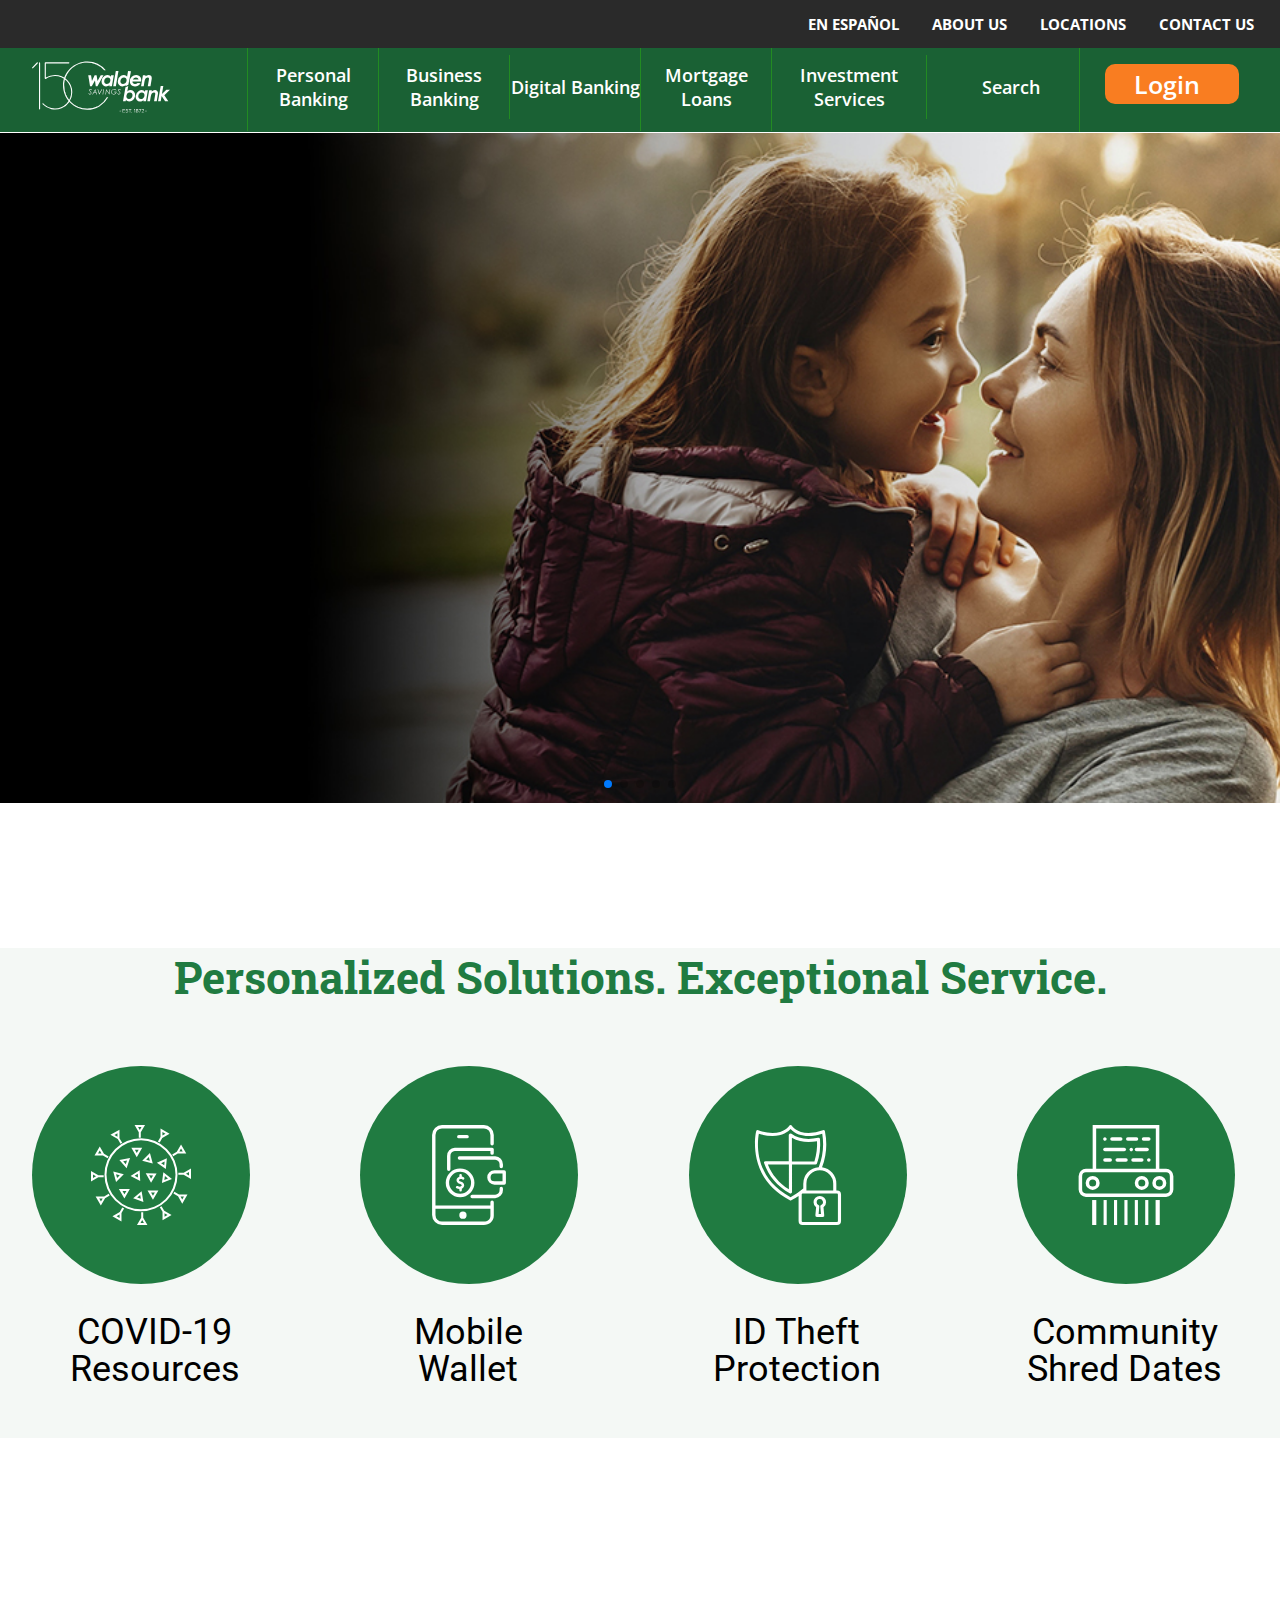
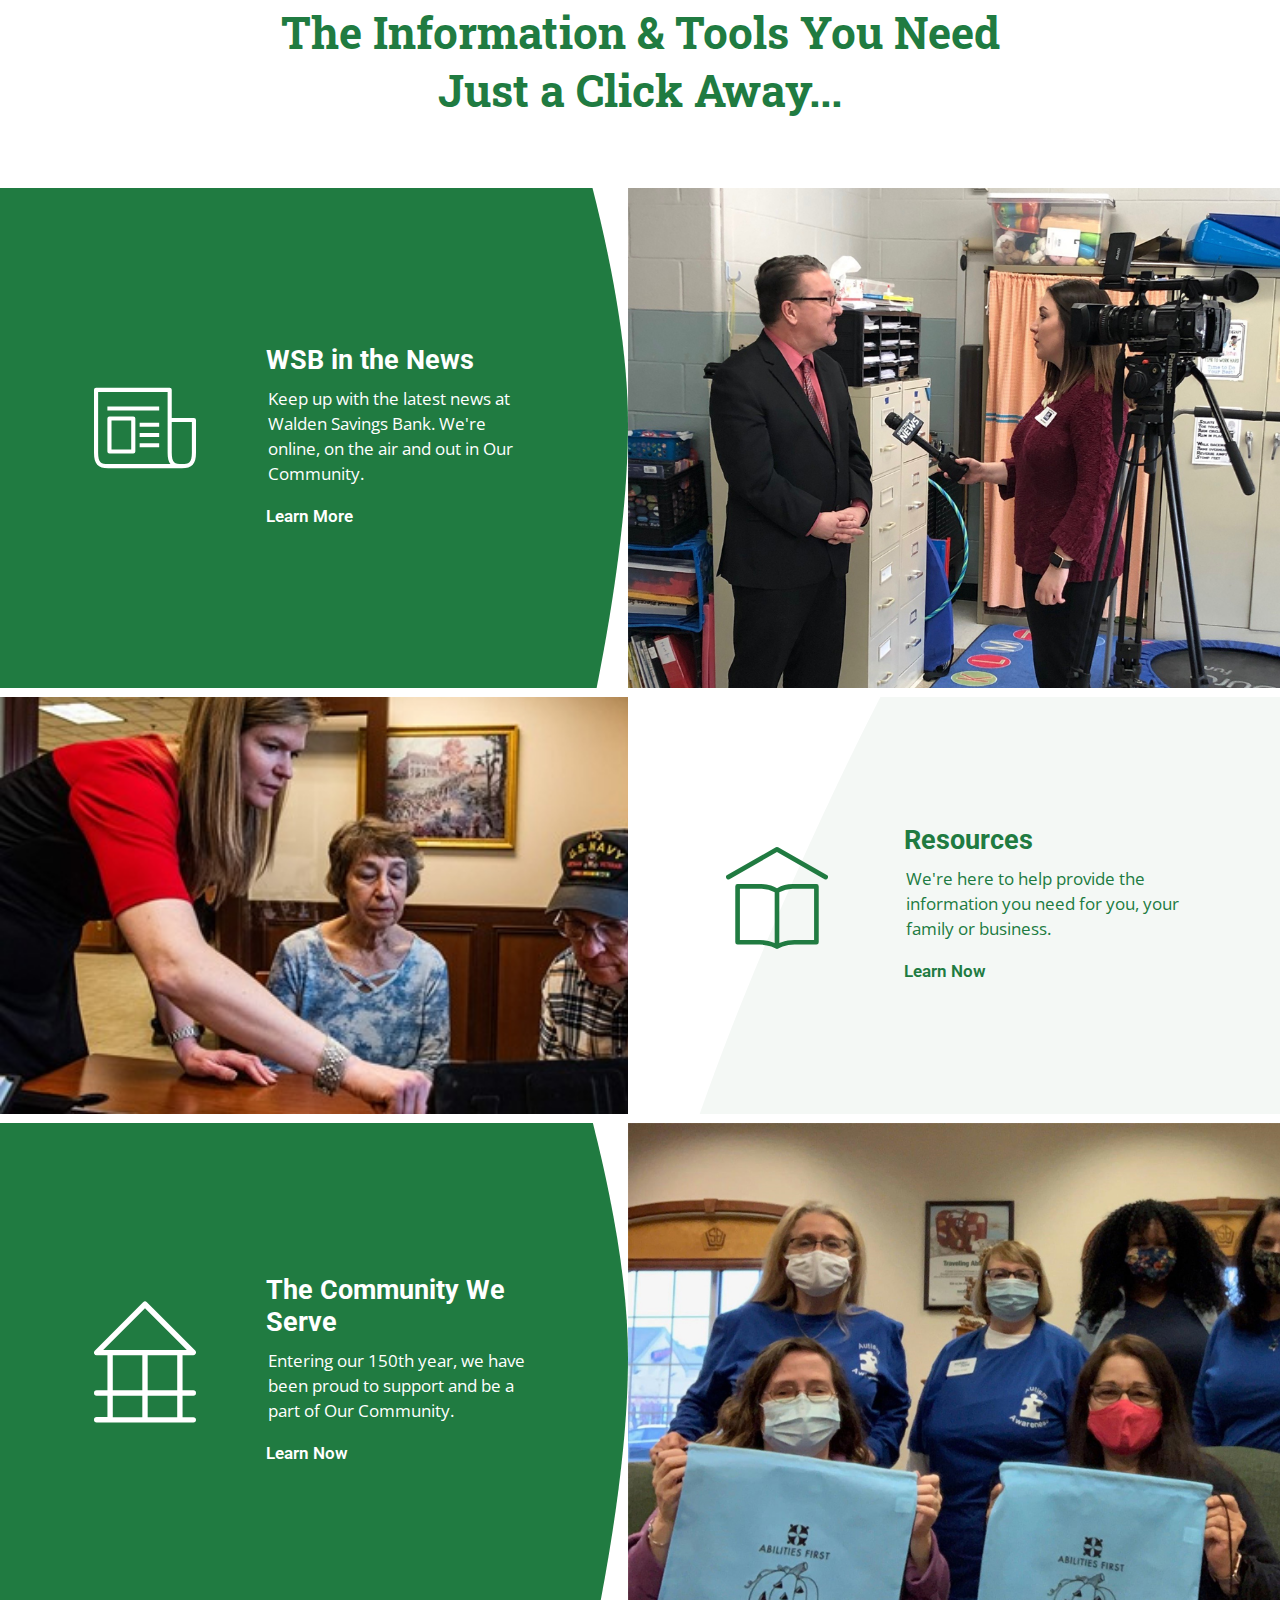
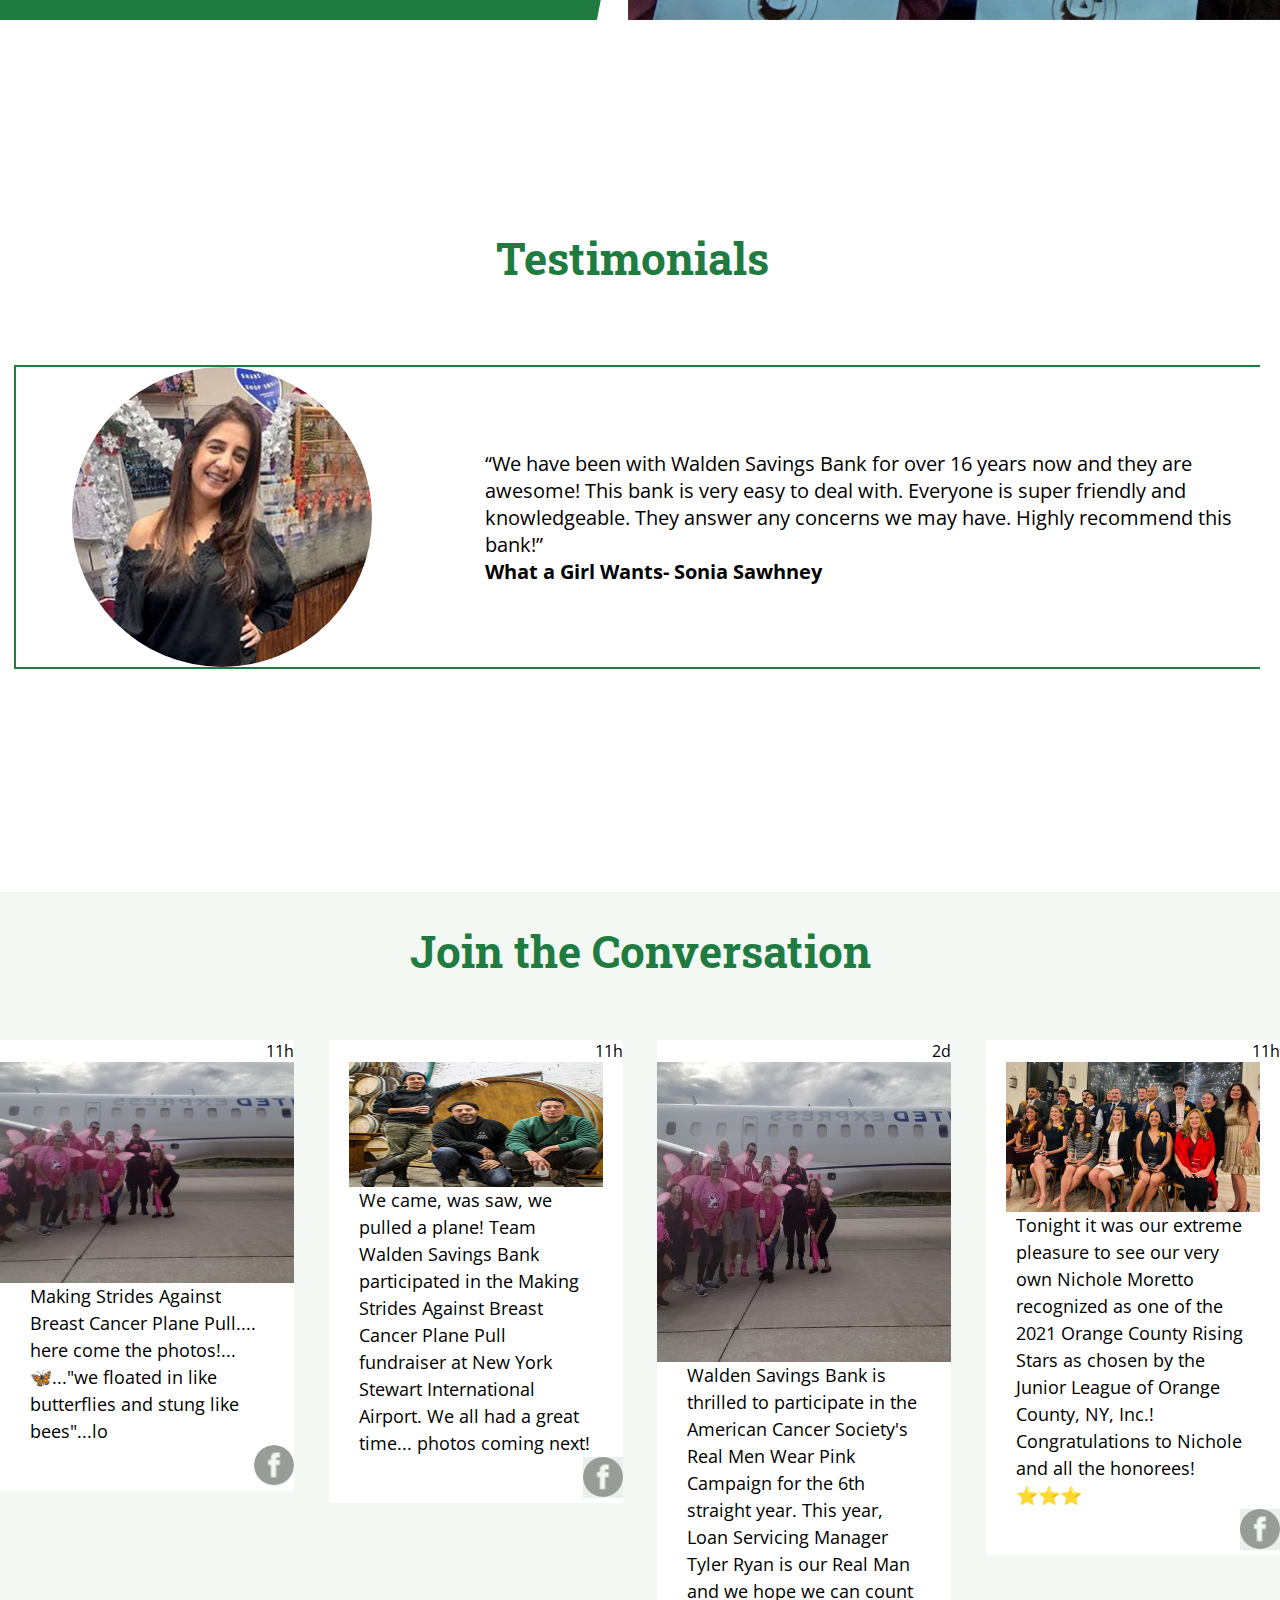
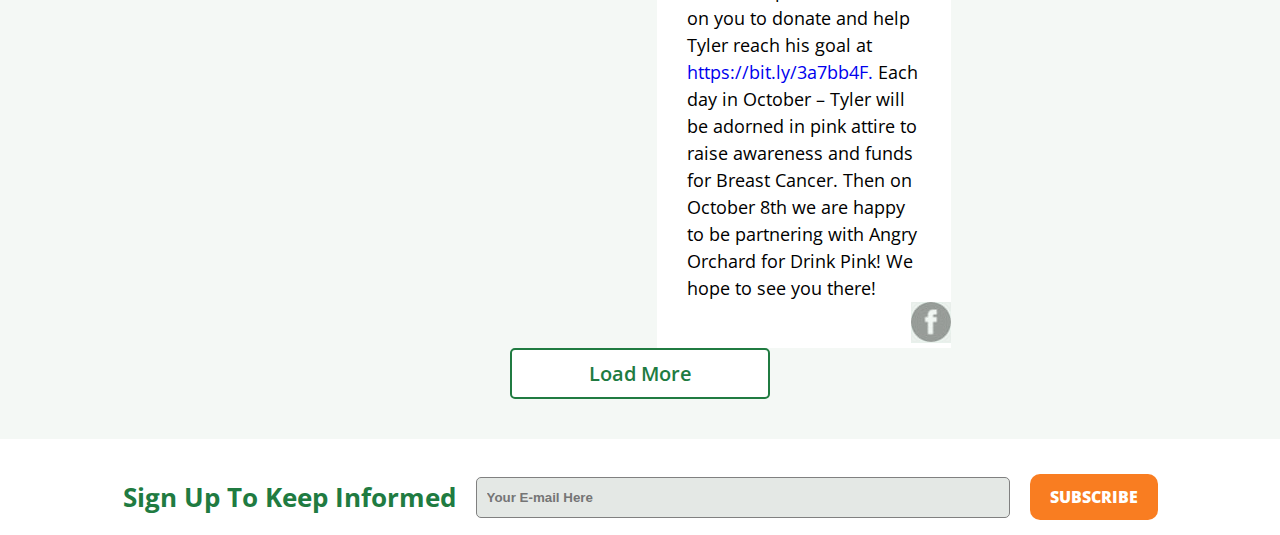
<file: index.html>
<!DOCTYPE html>
<html lang="en">

<head>
    <meta charset="UTF-8">
    <meta name="description" content="clone-walden-bank">
    <meta name="keywords" content="clone-walden-bank">
    <meta name="author" content="vikas p.s">
    <meta http-equiv="X-UA-Compatible" content="IE=edge">
    <meta name="viewport" content="width=device-width, initial-scale=1.0">
    <title>Walden-bank-Home</title>
    <link rel="icon" href="." type="image/x-icon">
    <!-- font awesome cdn -->
    <link rel="stylesheet" href="https://cdnjs.cloudflare.com/ajax/libs/font-awesome/5.15.3/css/all.min.css"
        integrity="sha512-iBBXm8fW90+nuLcSKlbmrPcLa0OT92xO1BIsZ+ywDWZCvqsWgccV3gFoRBv0z+8dLJgyAHIhR35VZc2oM/gI1w=="
        crossorigin="anonymous" referrerpolicy="no-referrer" />
    <!-- font awesome cdn -->

    <link rel="stylesheet" href="./library/swiper/swiper-bundle.min.css" />
    <link rel="stylesheet" href="./style/common.css">
    <link rel="stylesheet" href="./style/style.css">
</head>

<body>

    <!-- /* top_most */ -->
    <div class="top_most_container">
        <ul class="top_most">
            <li><a href="#">EN ESPAÑOL</a> </li>
            <li><a href="#">ABOUT US </a></li>
            <li><a href="#">LOCATIONS </a></li>
            <li><a href="#">CONTACT US </a></li>
        </ul>
    </div>
    <!-- /* top_most */ -->
    <!-- header -->
    <div class="header_container">
        <div class="header_section">
            <img class="header_img" src="./images/logo-white.svg" alt="logo">
            <ul class="header_list">
                <li><a href="#">Personal Banking</a></li>
                <li><a href="#">Business Banking</a></li>
                <li class="digital"><a href="#">Digital Banking</a></li>
                <li><a href="#">Mortgage Loans</a></li>
                <li class="invst"><a href="#">Investment Services</a></li>
                <li class="search_area"><a href="#"><i class="fas fa-search"></i><span
                            class="search_cnt">Search</span></a></li>
                <li><button class="log_in_btn ft_white">Login <i class="fas fa-caret-down"></i></button></li>
            </ul>
            <ul class="header_rspn_list">
                <li><button class="log_in_btn ft_white">Login <i class="fas fa-caret-down"></i></button></li>
                <li><i class="fas search_rspn fa-search"></i></li>
                <li><i class="fas fa-bars ft_white"></i></li>
            </ul>
        </div>
    </div>
    <!-- header -->
    <div class="contact_us_container">
        <div class="contact_us_section">
            <div class="chat">CONTACT US <br> / CHAT</div>
            <div class="appoint">SCHEDULE <br> AN APPOINMENT</div>
        </div>
    </div>
    <!-- swiper -->
    <div class="swiper mySwiper">
        <div class="swiper-wrapper">
            <div class="swiper-slide"><img src="./images/slider-banner-2.jpg" alt=""></div>
            <div class="swiper-slide"><img src="./images/tablet-landscape-derrik.jpg" alt=""></div>
            <div class="swiper-slide"><img src="./images/tablet-landscape.jpg" alt=""></div>
            <div class="swiper-slide"><img src="./images/scotts-corners-drive-up-1279x536.jpg" alt=""></div>
            <div class="swiper-slide"><img src="./images/scotts-1279x536.jpg" alt=""></div>
        </div>
        <div class="swiper-pagination"></div>
    </div>
    <!-- swiper -->
    <!-- solution and service -->
    <div class="per_solution_container">
        <div class="per_sol_section">
            <div class="per_title ft_green">Personalized Solutions. Exceptional Service.</div>
            <div class="per_service">
                <div class="service_card">
                    <div class="service_crd_cnt"><img class="service_crd_img"
                            src="./images/noun_coronavirus_3662420.svg" alt="covid"></div>
                    <div class="service_title">
                        COVID-19 Resources
                    </div>
                </div>
                <div class="service_card">
                    <div class="service_crd_cnt"><img class="service_crd_img"
                            src="./images/noun_mobile-wallet_3593510.svg" alt="wallet"></div>
                    <div class="service_title mar-2 ">
                        Mobile Wallet
                    </div>
                </div>
                <div class="service_card">
                    <div class="service_crd_cnt"><img class="service_crd_img"
                            src="./images/noun_security-and-protection_2699108.svg" alt="security"></div>
                    <div class="service_title mar-2">
                        ID Theft Protection
                    </div>
                </div>
                <div class="service_card">
                    <div class="service_crd_cnt"><img class="service_crd_img"
                            src="./images/noun_paper-shredder_324201.svg" alt="shreedder"></div>
                    <div class="service_title mar-2">
                        Community Shred Dates
                    </div>
                </div>
            </div>
        </div>
    </div>
    <!-- solution and service -->
    <!-- info tools  -->
    <div class="info_tool_container">
        <div class="info_tool_section"></div>
        <div class="info_tool_title">The Information & Tools You Need
            Just a Click Away...</div>
    </div>
    <div class="wsb_news_section">
        <div class="wsb_left h-1 w-100  wsb_new">
            <div class="wsb_left_cnt ft_white">
                <div class="news_img_cnt"><img class="news_img" src="./images/note-pad.svg" alt="img"></div>
                <div class="news_cnt">
                    <div class="news_title">WSB in the News</div>
                    <div class="news_para">Keep up with the latest news at Walden Savings Bank. We're online, on the air
                        and
                        out in Our Community.</div>
                    <a class="news_learn_link ft_white" href="#">Learn More <i class="fas fa-caret-right"></i></a>
                </div>
            </div>
        </div>
        <div class="wsb_right h-1 w-100 wsb_news"></div>
    </div>
    <div class="wsb_resources_section">
        <div class="wsb_left w-100 h-2 wsb_resources ">

        </div>
        <div class="wsb_right h-2 w-100 wsb_resource">
            <div class="wsb_left_cnt ft_white">
                <img class="news_img" src="./images/new-2-1.svg" alt="img">
                <div class="news_cnt alter_font">
                    <div class="news_title">Resources</div>
                    <div class="news_para">We're here to help provide the information you need for you, your family or
                        business.</div>
                    <a class="news_learn_link ft_green" href="#">Learn Now <i
                            class="fas ft_green fa-caret-right"></i></a>
                </div>
            </div>
        </div>

    </div>
    <div class="wsb_community_section">
        <div class="wsb_left h-3 w-100 wsb_community">
            <div class="wsb_left_cnt ft_white">
                <div class="news_img_cnt"><img class="news_img" src="./images/new3.svg" alt="img"></div>
                <div class="news_cnt">
                    <div class="news_title">The Community We Serve</div>
                    <div class="news_para">Entering our 150th year, we have been proud to support and be a part of Our
                        Community.</div>
                    <a class="news_learn_link ft_white" href="#">Learn Now <i class="fas fa-caret-right"></i></a>
                </div>
            </div>
        </div>
        <div class="wsb_right h-3 w-100 wsb_communities"></div>
    </div>
    <!-- info tools  -->
    <!-- Testimonials -->
    <div class="test_container">
        <div class="test_title ft_green">Testimonials </div>
        <div class="test_card swiper mySwiper">
            <div class="test_section swiper-wrapper">
                <div class="test_cnt swiper-slide">
                    <img class="test_img" src="./images/walden-girl.jpg" alt="test_img">
                    <div class="test_para_cnt">
                        <div class="test_para">“We have been with Walden Savings Bank for over 16 years now and they are
                            awesome! This bank is very easy to deal with. Everyone is super friendly and knowledgeable.
                            They
                            answer any concerns we may have. Highly recommend this bank!”</div>
                        <div class="test_para"><strong>What a Girl Wants- Sonia Sawhney</strong></div>
                    </div>
                </div>
                <div class="test_cnt swiper-slide">
                    <img class="test_img" src="./images/walden-girl.jpg" alt="test_img">
                    <div class="test_para_cnt">
                        <div class="test_para">“We have been with Walden Savings Bank for over 16 years now and they are
                            awesome! This bank is very easy to deal with. Everyone is super friendly and knowledgeable.
                            They
                            answer any concerns we may have. Highly recommend this bank!”</div>
                        <div class="test_para"><strong>What a Girl Wants- Sonia Sawhney</strong></div>
                    </div>
                </div>
                <div class="test_cnt swiper-slide">
                    <img class="test_img" src="./images/walden-girl.jpg" alt="test_img">
                    <div class="test_para_cnt">
                        <div class="test_para">“We have been with Walden Savings Bank for over 16 years now and they are
                            awesome! This bank is very easy to deal with. Everyone is super friendly and knowledgeable.
                            They
                            answer any concerns we may have. Highly recommend this bank!”</div>
                        <div class="test_para"><strong>What a Girl Wants- Sonia Sawhney</strong></div>
                    </div>
                </div>
            </div>

        </div>
        <div class="swiper-pagination"></div>
    </div>
    <!-- Testimonials -->
    <!-- Join the Conversation -->

    <div class="conversation_container">
        <div class="conversation_section">
            <div class="conversation_title ft_green">Join the Conversation </div>
            <div class="conv_card_section">
                <div class="conv_card">
                    <div class="conv_time txt-right">11h</div>
                    <div>
                        <a class="conv_img" href="#"><img class=" var-2 conv_img_cnt" src="./images/conv-card-1.jpg"
                                alt="card_img"></a>
                    </div>
                    <div class="conv_para">Making Strides Against Breast Cancer Plane Pull.... here come the
                        photos!...🦋..."we floated in like butterflies and stung like bees"...lo</div>
                    <div class="conv_sn txt-right"><img class="conv_fb" src="./images/fb.jpg" alt="facebook-logo"></div>
                </div>
                <div class="conv_card">
                    <div class="conv_time txt-right">11h</div>
                    <div>
                        <a class="conv_img" href="#"><img class="conv_img_cnt var-1" src="./images/walden-handson.jpg"
                                alt="card_img"></a>
                    </div>
                    <div class="conv_para">We came, was saw, we pulled a plane! Team Walden Savings Bank participated in
                        the Making Strides Against Breast Cancer Plane Pull fundraiser at New York Stewart International
                        Airport. We all had a great time... photos coming next!</div>
                    <div class="conv_sn txt-right"><img src="./images/fb.jpg" alt="facebook-logo"></div>
                </div>
                <div class="conv_card">
                    <div class="conv_time txt-right">2d</div>
                    <div>
                        <a class="conv_img" href="#"><img class="conv_img_cnt var-3" src="./images/conv-card-1.jpg"
                                alt="card_img"></a>
                    </div>
                    <div class="conv_para">Walden Savings Bank is thrilled to participate in the American Cancer
                        Society's Real Men Wear Pink Campaign for the 6th straight year. This year, Loan Servicing
                        Manager Tyler Ryan is our Real Man and we hope we can count on you to donate and help Tyler
                        reach his goal at <a href="#"> https://bit.ly/3a7bb4F. </a>
                        Each day in October – Tyler will be adorned in pink attire to raise awareness and funds for
                        Breast Cancer. Then on October 8th we are happy to be partnering with Angry Orchard for Drink
                        Pink! We hope to see you there!</div>
                    <div class="conv_sn txt-right"><img src="./images/fb.jpg" alt="facebook-logo"></div>
                </div>
                <div class="conv_card">
                    <div class="conv_time txt-right">11h</div>
                    <div>
                        <a class="conv_img" href="#"><img class="conv_img_cnt var-4" src="./images/conv-card-3.jpg"
                                alt="card_img"></a>
                    </div>
                    <div class="conv_para">Tonight it was our extreme pleasure to see our very own Nichole Moretto
                        recognized as one of the 2021 Orange County Rising Stars as chosen by the Junior League of
                        Orange County, NY, Inc.! Congratulations to Nichole and all the honorees! ⭐️⭐️⭐️</div>
                    <div class="conv_sn txt-right"><img src="./images/fb.jpg" alt="facebook-logo"></div>
                </div>
            </div>
            <a class="load_more" href="#">Load More</a>
        </div>
    </div>
    <!-- Join the Conversation -->
    <!-- sign-up  -->
    <div class="sign_up_container">
        <div class="sign_up_section">
            <span class="sign_title ft_green">Sign Up To Keep Informed</span>
            <input class="sign_ip" type="text" placeholder="Your E-mail Here">
            <a class="subscribe ft_white" href="#">SUBSCRIBE</a>
        </div>

    </div>
    <!-- sign-up  -->


    <script src="./library/swiper/swiper-bundle.min.js"></script>

    <script src="./library/jquery.min.js"></script>
    <script src="./script/script.js"></script>
</body>

</html>
</file>
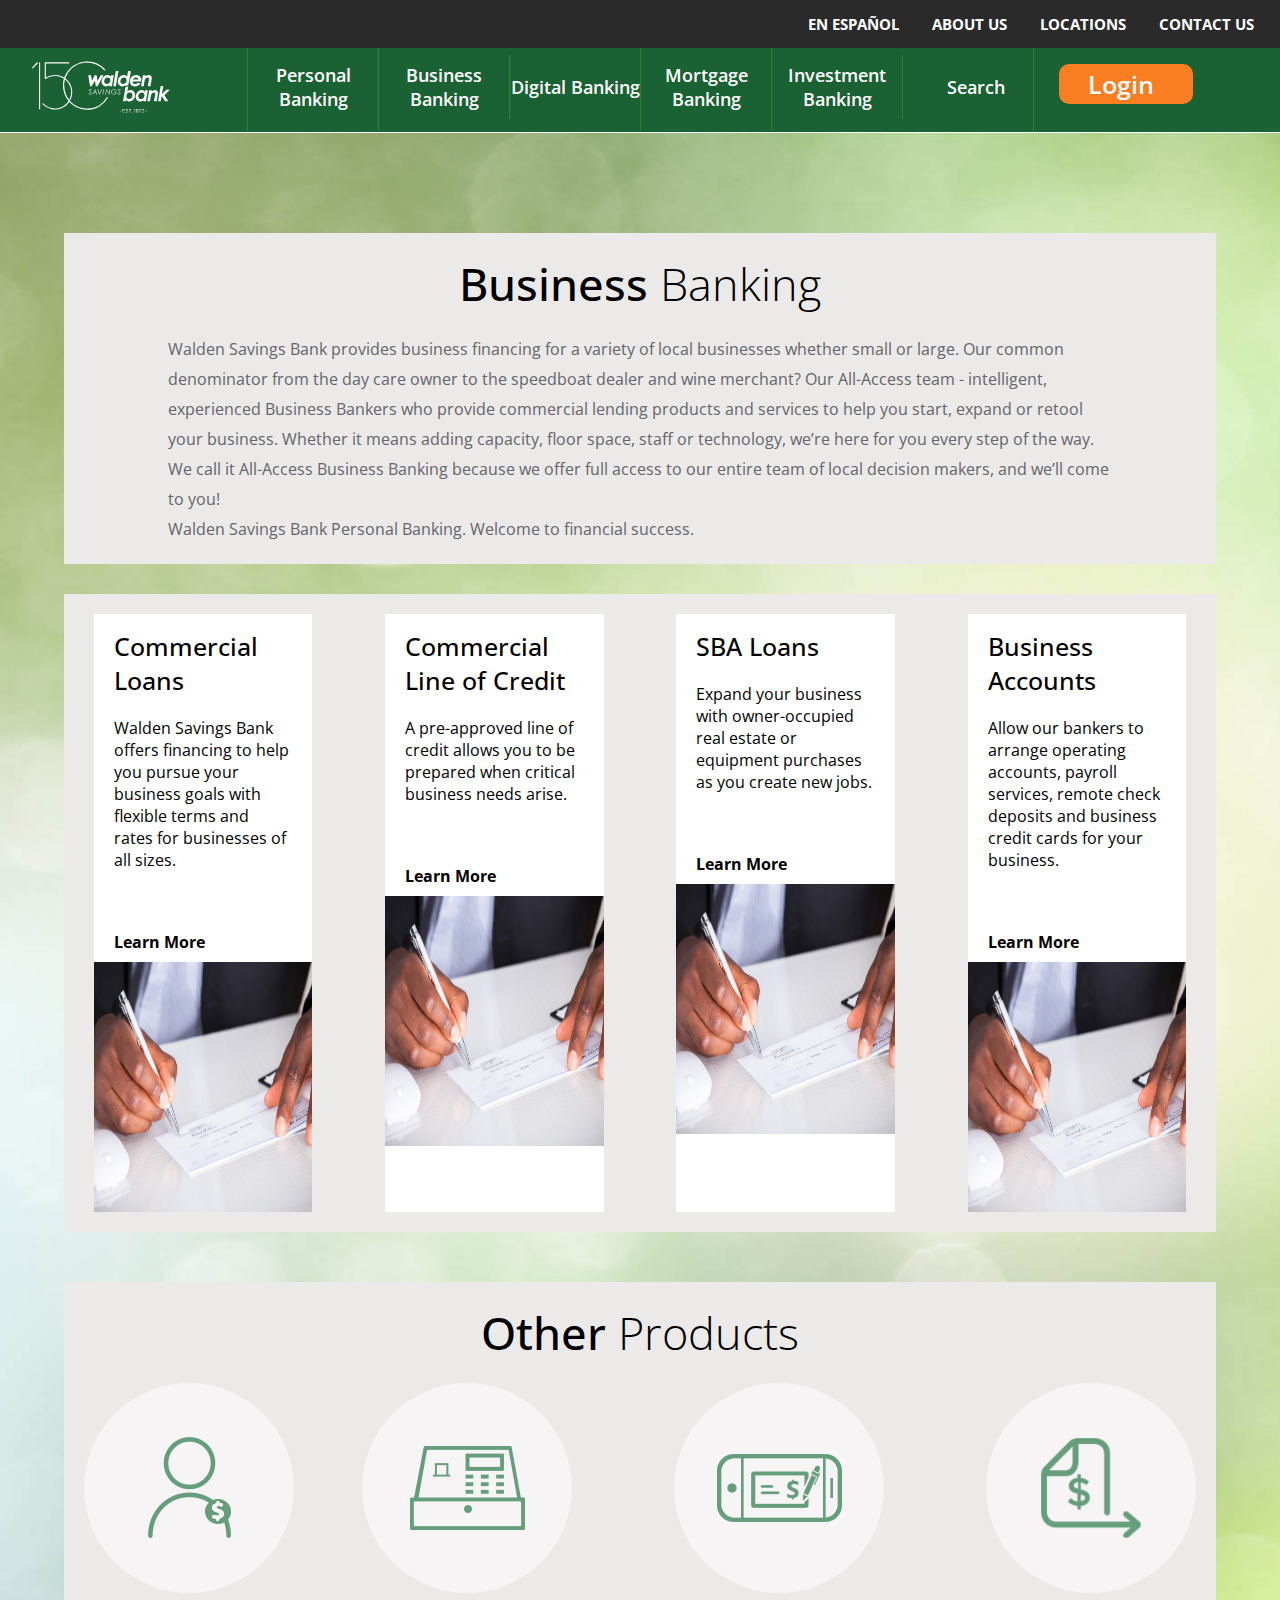
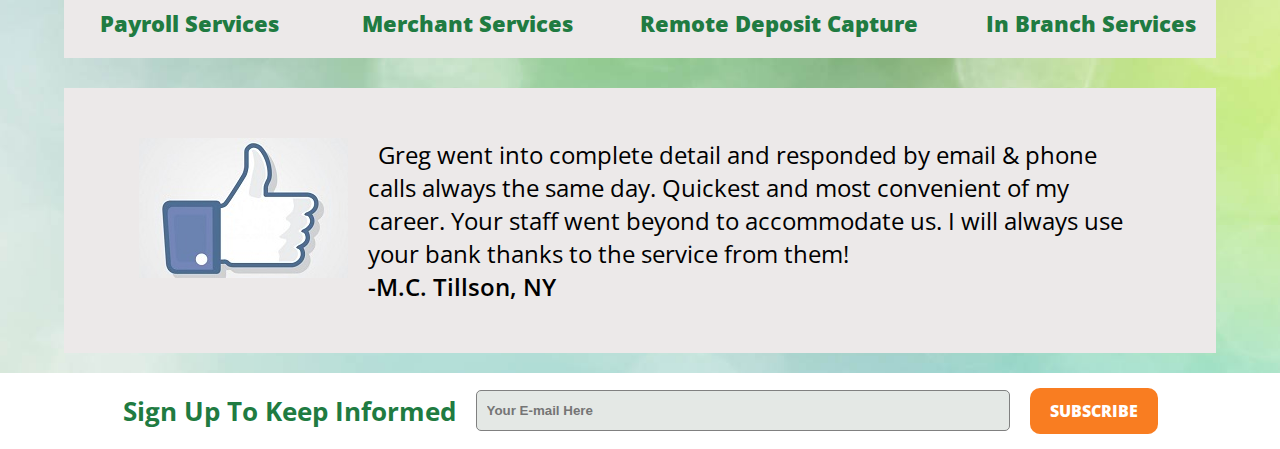
<file: buisness-banking.html>
<!DOCTYPE html>
<html lang="en">

<head>
    <meta charset="UTF-8">
    <meta name="description" content="clone-walden-bank">
    <meta name="keywords" content="clone-walden-bank">
    <meta name="author" content="vikas p.s">
    <meta http-equiv="X-UA-Compatible" content="IE=edge">
    <meta name="viewport" content="width=device-width, initial-scale=1.0">
    <title>Walden-bank-Business-Banking</title>
    <link rel="icon" href="." type="image/x-icon">
    <!-- font awesome cdn -->
    <link rel="stylesheet" href="https://cdnjs.cloudflare.com/ajax/libs/font-awesome/5.15.3/css/all.min.css"
        integrity="sha512-iBBXm8fW90+nuLcSKlbmrPcLa0OT92xO1BIsZ+ywDWZCvqsWgccV3gFoRBv0z+8dLJgyAHIhR35VZc2oM/gI1w=="
        crossorigin="anonymous" referrerpolicy="no-referrer" />
    <!-- font awesome cdn -->


    <link rel="stylesheet" href="./style/common.css">
    <link rel="stylesheet" href="./style/business-banking.css">
</head>

<body>
    <!-- /* top_most */ -->
    <div class="top_most_container">
        <ul class="top_most">
            <li><a href="#">EN ESPAÑOL</a> </li>
            <li><a href="#">ABOUT US </a></li>
            <li><a href="#">LOCATIONS </a></li>
            <li><a href="#">CONTACT US </a></li>
        </ul>
    </div>
    <!-- /* top_most */ -->
    <!-- header -->
    <div class="header_container">
        <div class="header_section">
            <img class="header_img" src="./images/logo-white.svg" alt="logo">
            <ul class="header_list">
                <li><a href="#">Personal Banking</a></li>
                <li><a href="#">Business Banking</a></li>
                <li><a href="#">Digital Banking</a></li>
                <li><a href="#">Mortgage Banking</a></li>
                <li><a href="#">Investment Banking</a></li>
                <li><a href="#"><i class="fas fa-search"></i><span class="search_cnt">Search</span></a></li>
                <li><button class="log_in_btn ft_white">Login <i class="fas fa-caret-down"></i></button></li>
            </ul>
            <ul class="header_rspn_list">
                <li><button class="log_in_btn ft_white">Login <i class="fas fa-caret-down"></i></button></li>
                <li><i class="fas search_rspn fa-search"></i></li>
                <li><i class="fas fa-bars ft_white"></i></li>
            </ul>
        </div>
    </div>
    <!-- header -->
    <div class="contact_us_container">
        <div class="contact_us_section">
            <div class="chat">CONTACT US <br> / CHAT</div>
            <div class="appoint">SCHEDULE <br> AN APPOINMENT</div>
        </div>
    </div>
    <div class="bg_container">
        <!-- business banking  -->
        <div class="busn_container main_container">
            <div class="busn_section">
                <div class="page_sub_title">
                    <span class="page_sub_head">Business</span><span> Banking</span>
                </div>
                <div class="busn_para">Walden Savings Bank provides business financing for a variety of local
                    businesses whether small or large. Our common denominator from the day care owner to the speedboat
                    dealer and wine merchant? Our All-Access team - intelligent, experienced Business Bankers who
                    provide commercial lending products and services to help you start, expand or retool your business.
                    Whether it means adding capacity, floor space, staff or technology, we’re here for you every step of
                    the way. We call it All-Access Business Banking because we offer full access to our entire team of
                    local decision makers, and we’ll come to you!
                </div>
                <div class="busn_para"> Walden Savings Bank Personal Banking. Welcome to financial success.</div>
            </div>
        </div>
        <!-- personal banking  -->
        <!-- personal card  -->
        <div class="busn_card_container main_container">
            <div class="busn_card_section">
                <div class="busn_card">
                    <div class="pad_area">
                        <div><a class="busn_card_title ft_blac" href="#">Commercial Loans </a></div>
                        <div class="busn_card_para">Walden Savings Bank offers financing to help you pursue your
                            business
                            goals with flexible terms and rates for businesses of all sizes.</div>
                        <a class="learning_btn ft_blac" href="#">Learn More <i class="fas fa-caret-right"></i></a>
                    </div>
                    <img class="busn_img" src="./images/istock-475292092.jpg" alt="img">
                </div>
                <div class="busn_card">
                    <div class="pad_area">
                        <div><a class="busn_card_title ft_blac" href="#">Commercial Line of Credit</a></div>
                        <div class="busn_card_para">A pre-approved line of credit allows you to be prepared when
                            critical
                            business needs arise.</div>
                        <a class="learning_btn ft_blac" href="#">Learn More <i class="fas fa-caret-right"></i></a>
                    </div>
                    <img class="busn_img" src="./images/istock-475292092.jpg" alt="img">
                </div>
                <div class="busn_card">
                    <div class="pad_area">
                        <div><a class="busn_card_title ft_blac" href="#">SBA Loans</a></div>
                        <div class="busn_card_para">Expand your business with owner-occupied real estate or equipment
                            purchases as you create new jobs.</div>
                        <a class="learning_btn ft_blac" href="#">Learn More <i class="fas fa-caret-right"></i></a>
                    </div>
                    <img class="busn_img" src="./images/istock-475292092.jpg" alt="img">
                </div>
                <div class="busn_card">
                    <div class="pad_area">
                        <div><a class="busn_card_title ft_blac" href="#">Business Accounts</a></div>
                        <div class="busn_card_para">Allow our bankers to arrange operating accounts, payroll services,
                            remote check deposits and business credit cards for your business.</div>
                        <a class="learning_btn ft_blac" href="#">Learn More <i class="fas fa-caret-right"></i></a>
                    </div>
                    <img class="busn_img" src="./images/istock-475292092.jpg" alt="img">
                </div>
            </div>

        </div>
        <!-- business card  -->
        <!-- other product -->
        <div class="other_container main_container">
            <div class="other_section">
                <div class="page_sub_title">
                    <span class="page_sub_head">Other</span><span> Products</span>
                </div>
                <div class="others_card_section">
                    <a href="#">
                        <div class="other_card">
                            <div class="other_img_area other_crd_img_cnt-1_1">
                                <!-- <span class="hoever_before"></span>Need to make a deposit, check balances or open an
                            account?
                            No problem! Do it all from your smart phone, tablet or computer.</span> -->
                            </div>
                            <div class="other_img_head ft_green">
                                Payroll Services
                            </div>
                        </div>
                    </a>
                    <a href="#">
                        <div class="other_card">
                            <div class="other_img_area other_crd_img_cnt-1_2">
                                <!-- <span class="hoever_before"></span>Need to make a deposit, check balances or open an
                            account?
                            No problem! Do it all from your smart phone, tablet or computer.</span> -->
                            </div>
                            <div class="other_img_head ft_green">
                                Merchant Services
                            </div>
                        </div>
                    </a>
                    <a href="#">
                        <div class="other_card">
                            <div class="other_img_area other_crd_img_cnt-1_3">
                                <!-- <span class="hoever_before"></span>Need to make a deposit, check balances or open an
                            account?
                            No problem! Do it all from your smart phone, tablet or computer.</span> -->
                            </div>
                            <div class="other_img_head ft_green">
                                Remote Deposit Capture </div>
                        </div>
                    </a>
                    <a href="#">
                        <div class="other_card">
                            <div class="other_img_area other_crd_img_cnt-1_4">
                                <!-- <span class="hoever_before"></span>Need to make a deposit, check balances or open an
                            account?
                            No problem! Do it all from your smart phone, tablet or computer.</span> -->
                            </div>
                            <div class="other_img_head ft_green">
                                In Branch Services
                            </div>
                        </div>
                    </a>
                </div>
            </div>
        </div>
        <!-- other product -->
        <!-- fb_like -->
        <div class="like_container main_container">
            <div class="like_section">
                <div class="like_img_cnt">
                    <img class="fb_like_img" src="./images/vector-thumb-up-624x563.jpg" alt="fb_like">
                </div>
                <div class="like_content">
                    <div class="like_cnt">
                        <i class="fas fa-quote-left"></i><span>Greg went into complete detail and responded
                            by
                            email & phone calls always the same day. Quickest and most convenient of my career.
                            Your staff went beyond to accommodate us. I will always use your bank thanks to the
                            service from them!</span><i class="fas fa-quote-right"></i>
                    </div>
                    <div class="fb_user">-M.C. Tillson, NY</div>
                </div>
            </div>
        </div>
        <!-- fb_like -->
        <!-- sign-up  -->
        <div class="sign_up_container ">
            <div class="sign_up_section">
                <span class="sign_title ft_green">Sign Up To Keep Informed</span>
                <input class="sign_ip" type="text" placeholder="Your E-mail Here">
                <a class="subscribe ft_white" href="#">SUBSCRIBE</a>
            </div>
        </div>
        <!-- sign-up  -->
    </div>
</body>

</html>
</file>
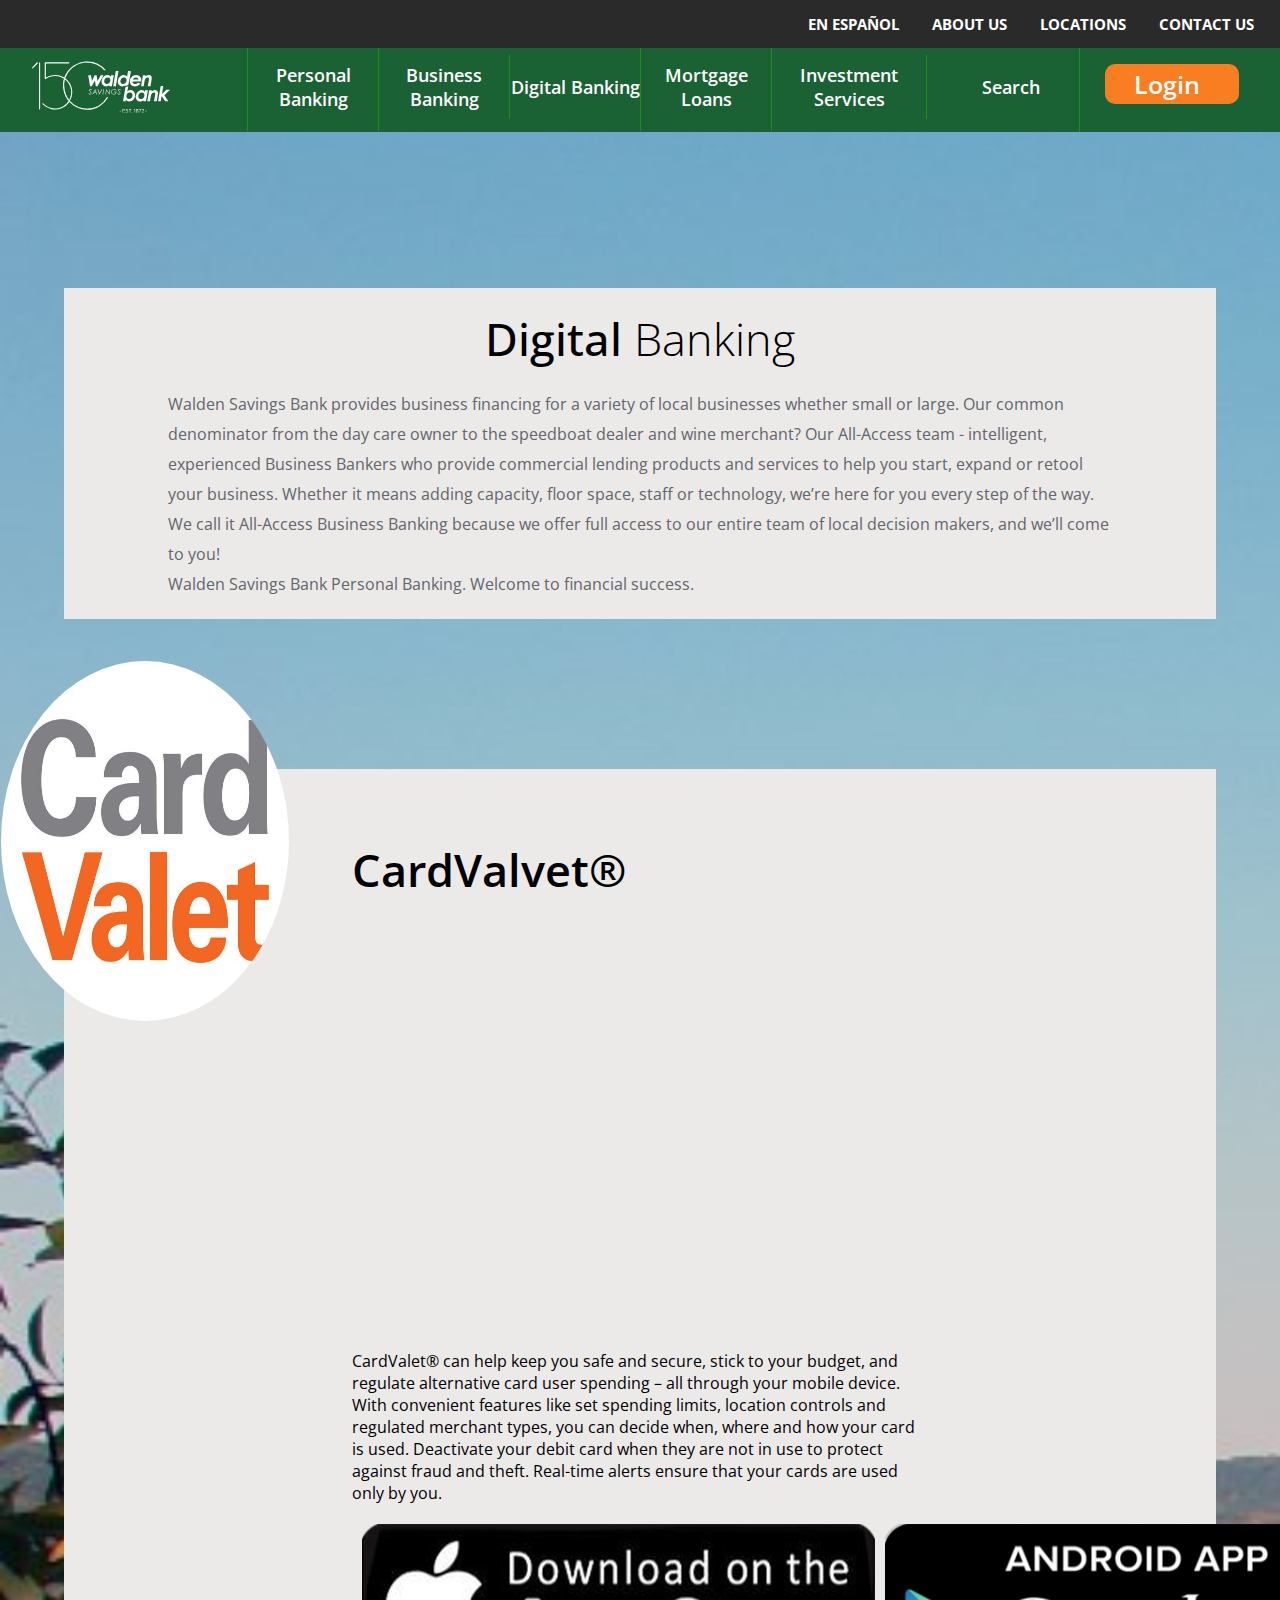
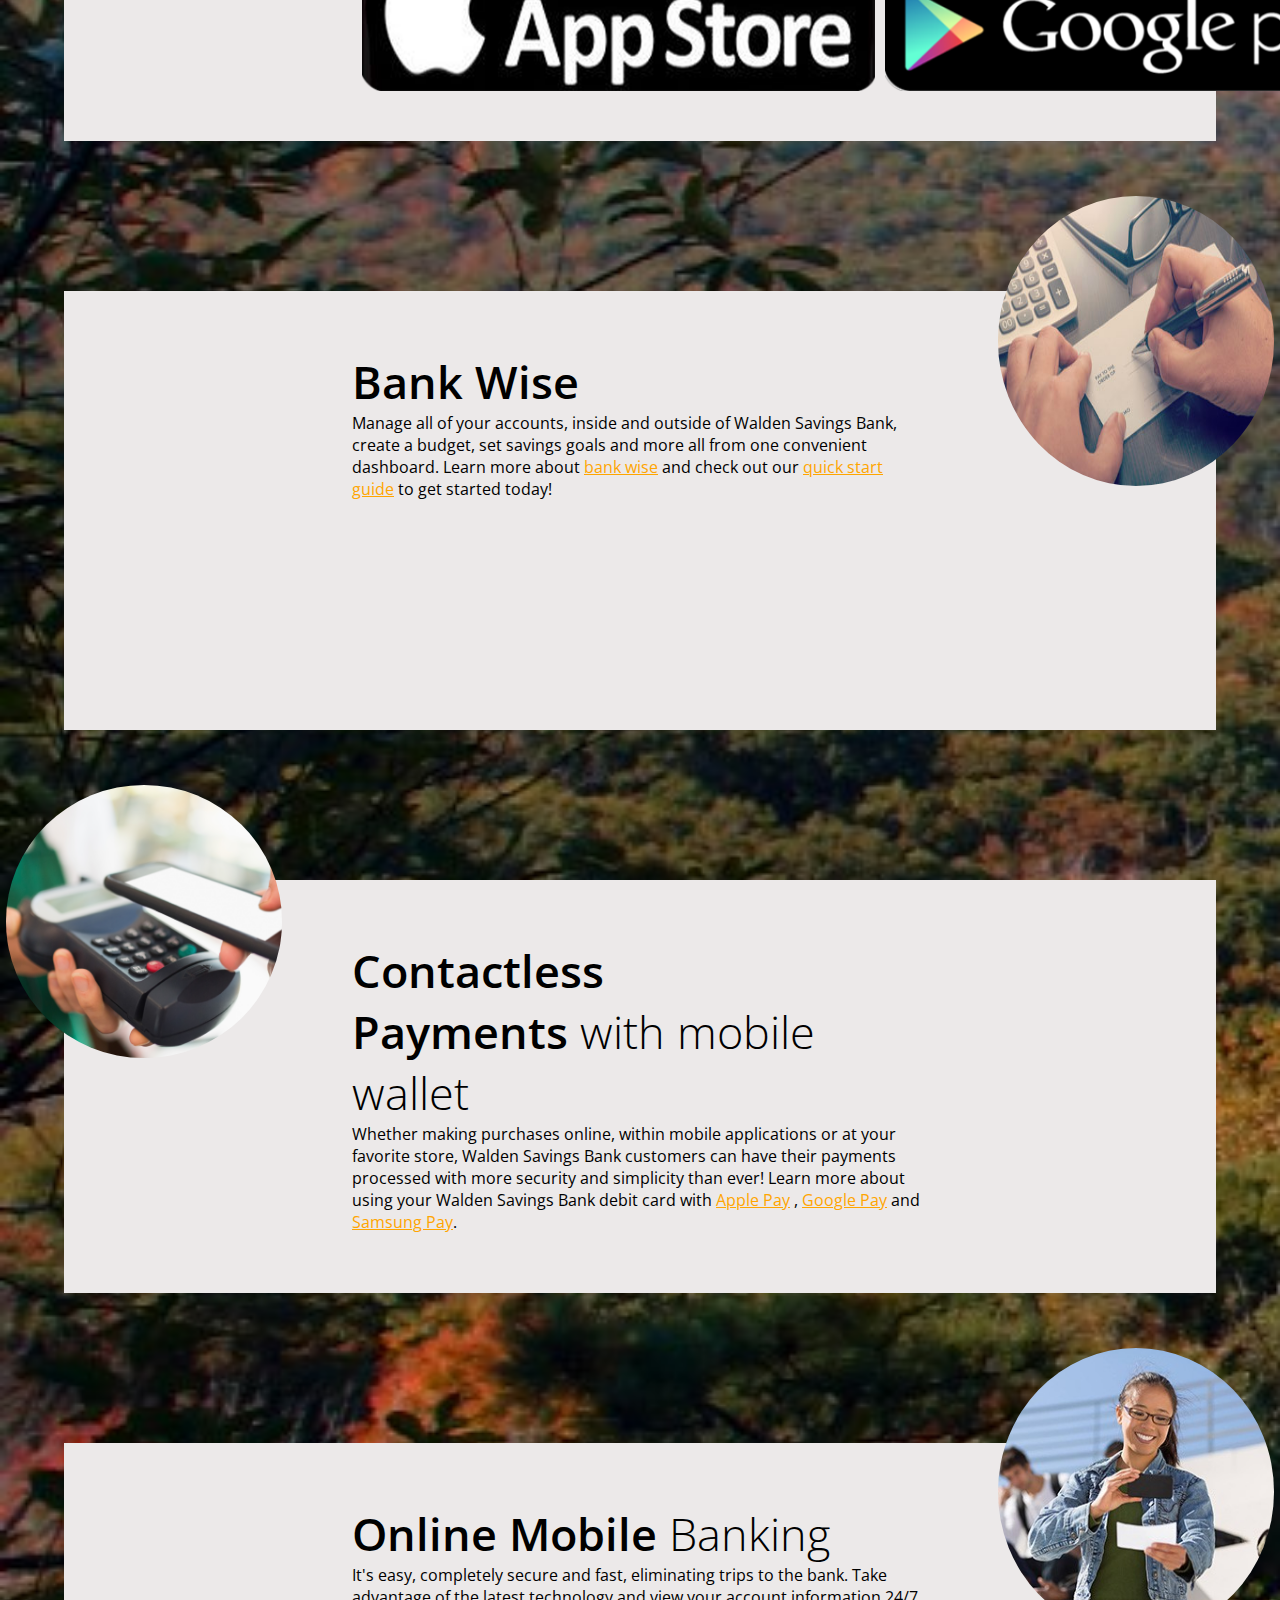
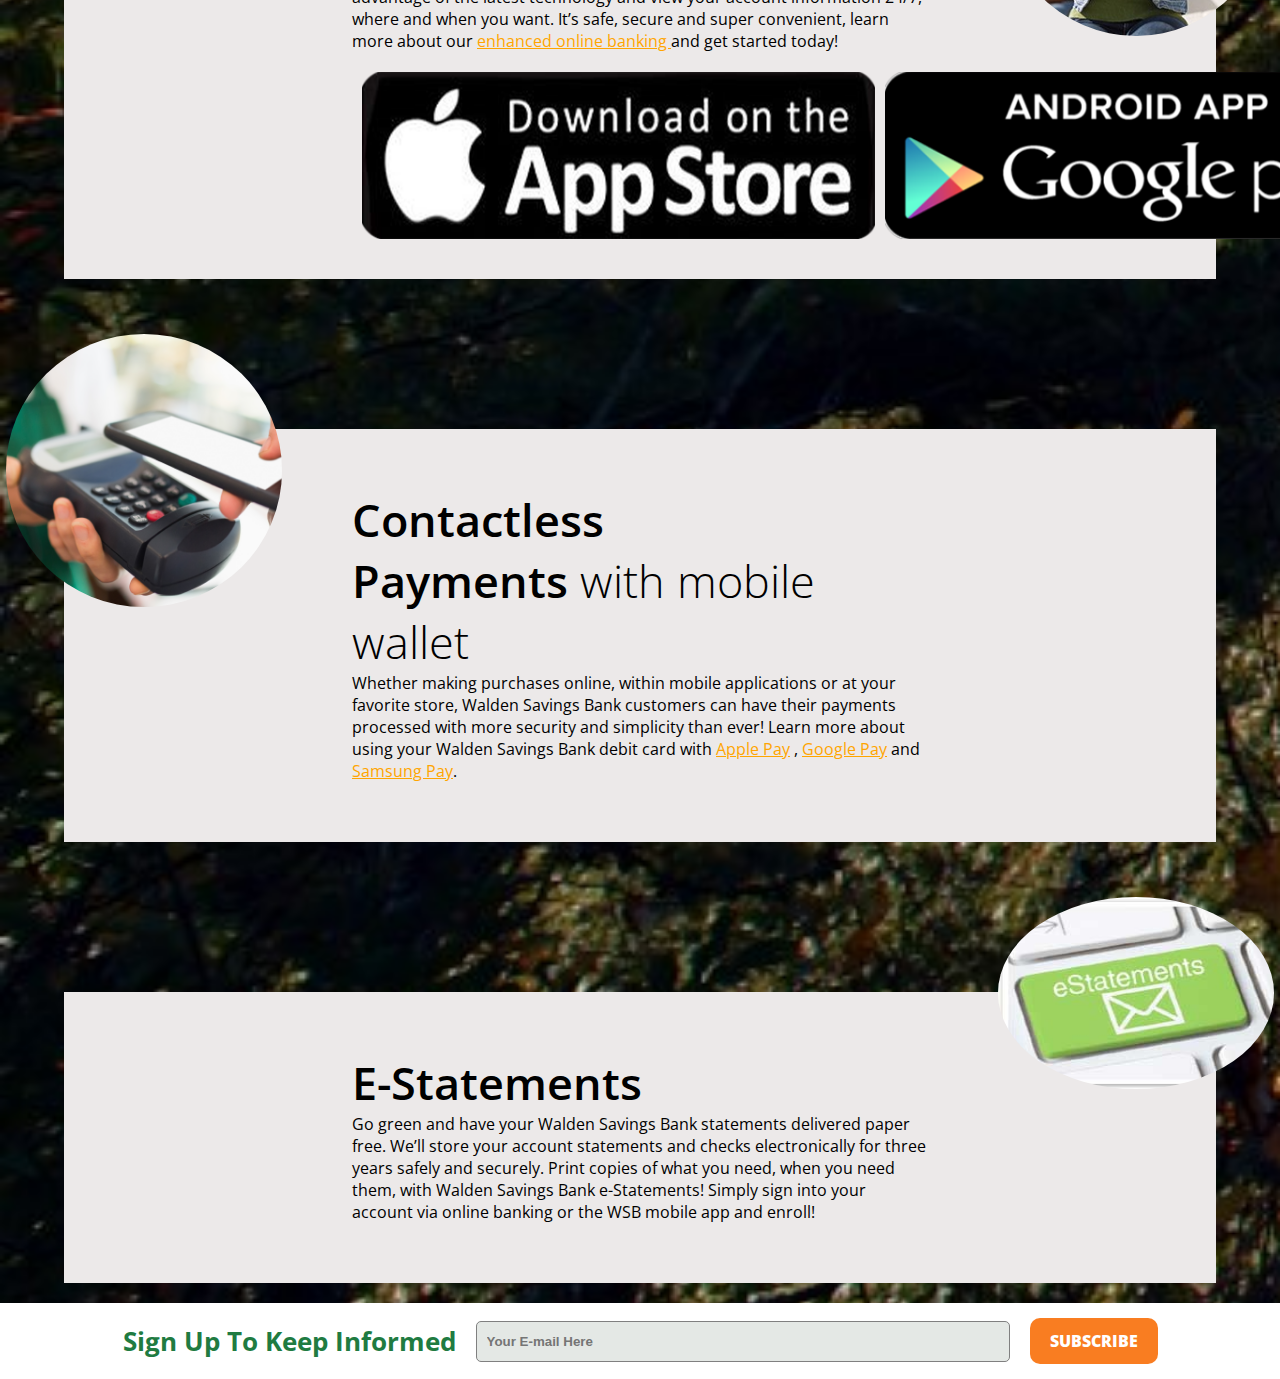
<file: digital-banking.html>
<!DOCTYPE html>
<html lang="en">

<head>
    <meta charset="UTF-8">
    <meta name="description" content="clone-walden-bank">
    <meta name="keywords" content="clone-walden-bank">
    <meta name="author" content="vikas p.s">
    <meta http-equiv="X-UA-Compatible" content="IE=edge">
    <meta name="viewport" content="width=device-width, initial-scale=1.0">
    <title>Walden-bank-Digital-Banking</title>
    <link rel="icon" href="." type="image/x-icon">
    <!-- font awesome cdn -->
    <link rel="stylesheet" href="https://cdnjs.cloudflare.com/ajax/libs/font-awesome/5.15.3/css/all.min.css"
        integrity="sha512-iBBXm8fW90+nuLcSKlbmrPcLa0OT92xO1BIsZ+ywDWZCvqsWgccV3gFoRBv0z+8dLJgyAHIhR35VZc2oM/gI1w=="
        crossorigin="anonymous" referrerpolicy="no-referrer" />
    <!-- font awesome cdn -->

    <link rel="stylesheet" href="./style/common.css">
    <link rel="stylesheet" href="./style/digital-banking.css">

</head>

<body>


    <!-- /* top_most */ -->
    <div class="top_most_container">
        <ul class="top_most">
            <li><a href="#">EN ESPAÑOL</a> </li>
            <li><a href="#">ABOUT US </a></li>
            <li><a href="#">LOCATIONS </a></li>
            <li><a href="#">CONTACT US </a></li>
        </ul>
    </div>
    <!-- /* top_most */ -->
    <!-- header -->
    <div class="header_container">
        <div class="header_section">
            <img class="header_img" src="./images/logo-white.svg" alt="logo">
            <ul class="header_list">
                <li><a href="#">Personal Banking</a></li>
                <li><a href="#">Business Banking</a></li>
                <li class="digital"><a href="#">Digital Banking</a></li>
                <li><a href="#">Mortgage Loans</a></li>
                <li class="invst"><a href="#">Investment Services</a></li>
                <li class="search_area"><a href="#"><i class="fas fa-search"></i><span
                            class="search_cnt">Search</span></a></li>
                <li><button class="log_in_btn ft_white">Login <i class="fas fa-caret-down"></i></button></li>
            </ul>
            <ul class="header_rspn_list">
                <li><button class="log_in_btn ft_white">Login <i class="fas fa-caret-down"></i></button></li>
                <li><i class="fas search_rspn fa-search"></i></li>
                <li><i class="fas fa-bars ft_white"></i></li>
            </ul>
        </div>
    </div>
    <!-- header -->
    <div class="contact_us_container">
        <div class="contact_us_section">
            <div class="chat">CONTACT US <br> / CHAT</div>
            <div class="appoint">SCHEDULE <br> AN APPOINMENT</div>
        </div>
    </div>
    <div class="bg_container">
        <!-- diigital banking  -->
        <div class="digi_container main_container">
            <div class="digi_section">
                <div class="page_sub_title">
                    <span class="page_sub_head">Digital</span><span> Banking</span>
                </div>
                <div class="digi_para">Walden Savings Bank provides business financing for a variety of local businesses
                    whether small or large. Our common denominator from the day care owner to the speedboat dealer and
                    wine
                    merchant? Our All-Access team - intelligent, experienced Business Bankers who provide commercial
                    lending
                    products and services to help you start, expand or retool your business. Whether it means adding
                    capacity, floor space, staff or technology, we’re here for you every step of the way. We call it
                    All-Access Business Banking because we offer full access to our entire team of local decision
                    makers,
                    and we’ll come to you!
                </div>
                <div class="digi_para"> Walden Savings Bank Personal Banking. Welcome to financial success.</div>
            </div>
        </div>
        <!-- digital banking  -->

        <!-- card_valvet -->
        <div class="val_container main_container">
            <div class="val_section">
                <img class="val_img alter_common_img common_img" src="./images/card-valet-icon.jpg" alt="icon">
                <div class="val_top">
                    <div class="val_title">CardValvet®</div>
                    <iframe class="u_tube_frame" src="https://www.youtube.com/embed/t3ysTu7sMAU"
                        title="YouTube video player" frameborder="0"
                        allow="accelerometer; autoplay; clipboard-write; encrypted-media; gyroscope; picture-in-picture"
                        allowfullscreen></iframe>


                    <div class="val_para">
                        CardValet® can help keep you safe and secure, stick to your budget, and regulate alternative
                        card user spending – all through your mobile device. With convenient features like set spending
                        limits, location controls and regulated merchant types, you can decide when, where and how your
                        card is used. Deactivate your debit card when they are not in use to protect against fraud and
                        theft. Real-time alerts ensure that your cards are used only by you.
                    </div>
                    <div class="val_dwn_cnt">
                        <img class="app_store" src="./images/apple-store.png" alt="apple_store">
                        <img class="app_store" src="./images/play-store.png" alt="paly_store">
                    </div>
                </div>

            </div>
        </div>
        <!-- card_valvet -->
        <!-- bank wise -->
        <div class="bank_site_container main_container">
            <div class="bank_section">
                <img class="bnk_img common_img" src="./images/personal-banking.jpg" alt="icon">
                <div class="val_top">
                    <div class="val_title">Bank Wise</div>
                    <div class="val_para">
                        Manage all of your accounts, inside and outside of Walden Savings Bank, create a budget, set
                        savings goals and more all from one convenient dashboard. Learn more about <a class="ft_orange"
                            href="#">bank
                            wise</a> and check
                        out our <a class="ft_orange" href="#">quick start</a> <a class="ft_orange" href="#">guide</a> to
                        get started
                        today!
                    </div>

                    <iframe class="w4_link" width="560" height="315" src="https://www.youtube.com/embed/t3ysTu7sMAU"
                        title="YouTube video player" frameborder="0"
                        allow="accelerometer; autoplay; clipboard-write; encrypted-media; gyroscope; picture-in-picture"
                        allowfullscreen></iframe>
                </div>
            </div>
        </div>
        <!-- bank wise -->
        <!-- contact -->
        <div class="contact_container main_container">
            <div class="contact_section">
                <img class="cont_img common_img" src="./images/mobile-wallet-294x294.png" alt="icon">
                <div class="val_top">
                    <div class="val_title alter_width">Contactless Payments <span class="alter_text"> with mobile
                            wallet</span>
                    </div>
                    <div class="val_para">
                        Whether making purchases online, within mobile applications or at your favorite store, Walden
                        Savings Bank customers can have their payments processed with more security and simplicity than
                        ever! Learn more about using your Walden Savings Bank debit card with <a class="ft_orange"
                            href="#">Apple Pay</a> , <a class="ft_orange" href="#">Google Pay</a> and <a
                            class="ft_orange" href="#">Samsung Pay</a>.
                    </div>
                </div>

            </div>
        </div>
        <!-- contact -->
        <!-- online -->
        <div class="bank_site_container main_container">
            <div class="bank_section">
                <img class="bnk_img common_img" src="./images/remote-deposit-capture_istock-166641035.jpg" alt="icon">
                <div class="val_top ">
                    <div class="val_title alter_width">Online Mobile <span class="alter_text">Banking</span></div>
                    <div class="val_para">
                        It's easy, completely secure and fast, eliminating trips to the bank. Take advantage of the
                        latest technology and view your account information 24/7, where and when you want. It’s safe,
                        secure and super convenient, learn more about our <a class="ft_orange" href="#"> enhanced online
                            banking </a> and get started today!
                    </div>
                    <div class="val_dwn_cnt">
                        <img class="app_store" src="./images/apple-store.png" alt="apple_store">
                        <img class="app_store" src="./images/play-store.png" alt="paly_store">
                    </div>
                </div>
            </div>
        </div>
        <!-- online -->
        <!-- contact -->
        <div class="contact_container main_container">
            <div class="contact_section">
                <img class="cont_img common_img" src="./images/mobile-wallet-294x294.png" alt="icon">
                <div class="val_top">
                    <div class="val_title alter_width">Contactless Payments <span class="alter_text"> with mobile
                            wallet</span>
                    </div>
                    <div class="val_para">
                        Whether making purchases online, within mobile applications or at your favorite store, Walden
                        Savings Bank customers can have their payments processed with more security and simplicity than
                        ever! Learn more about using your Walden Savings Bank debit card with <a class="ft_orange"
                            href="#">Apple Pay</a> , <a class="ft_orange" href="#">Google Pay</a> and <a
                            class="ft_orange" href="#">Samsung Pay</a>.
                    </div>

                </div>

            </div>
        </div>
        <!-- contact -->
        <!-- bank wise -->
        <div class="bank_site_container main_container">
            <div class="bank_section">
                <img class="bnk_img common_img" src="./images/estatements.jpg" alt="icon">
                <div class="val_top">
                    <div class="val_title">E-Statements</div>
                    <div class="val_para">
                        Go green and have your Walden Savings Bank statements delivered paper free. We’ll store your
                        account statements and checks electronically for three years safely and securely. Print copies
                        of what you need, when you need them, with Walden Savings Bank e-Statements! Simply sign into
                        your account via online banking or the WSB mobile app and enroll!
                    </div>
                </div>
            </div>
        </div>
        <!-- bank wise -->
        <!-- sign-up  -->
        <div class="sign_up_container">
            <div class="sign_up_section">
                <span class="sign_title ft_green">Sign Up To Keep Informed</span>
                <input class="sign_ip" type="text" placeholder="Your E-mail Here">
                <a class="subscribe ft_white" href="#">SUBSCRIBE</a>
            </div>

        </div>
        <!-- sign-up  -->

    </div>
    <script src="./library/jquery.min.js"></script>
    <script src="./script/script.js"></script>
</body>

</html>
</file>
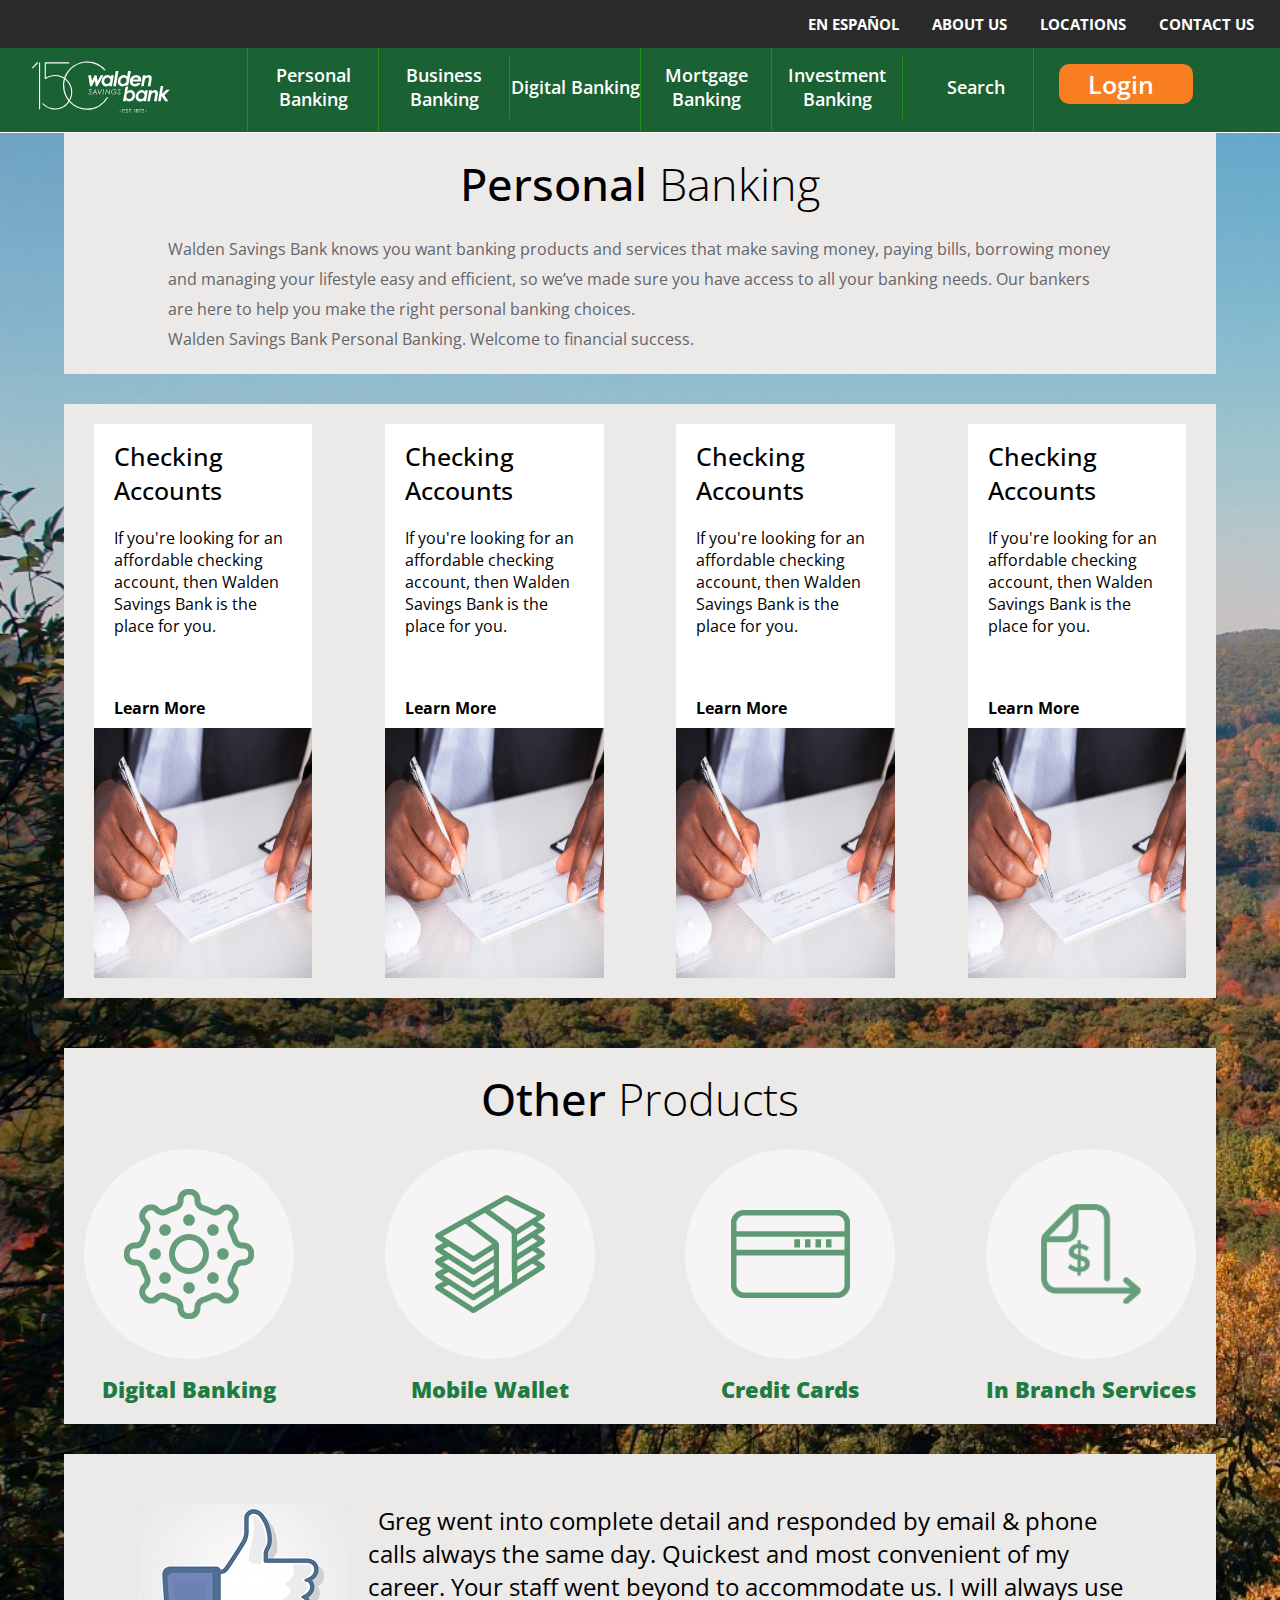
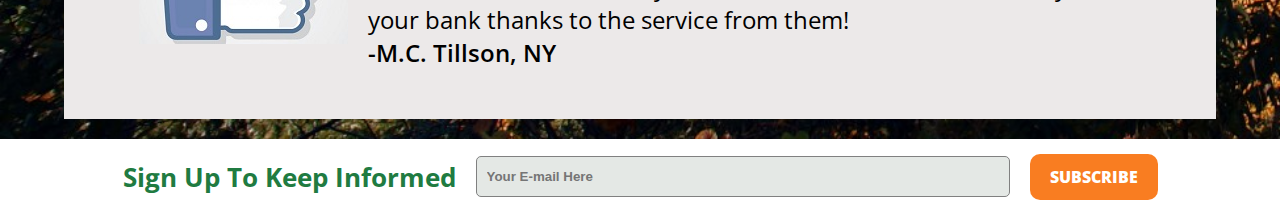
<file: personal-banking.html>
<!DOCTYPE html>
<html lang="en">

<head>
    <meta charset="UTF-8">
    <meta name="description" content="clone-walden-bank">
    <meta name="keywords" content="clone-walden-bank">
    <meta name="author" content="vikas p.s">
    <meta http-equiv="X-UA-Compatible" content="IE=edge">
    <meta name="viewport" content="width=device-width, initial-scale=1.0">
    <title>Walden-bank-Personal Banking</title>
    <link rel="icon" href="." type="image/x-icon">
    <!-- font awesome cdn -->
    <link rel="stylesheet" href="https://cdnjs.cloudflare.com/ajax/libs/font-awesome/5.15.3/css/all.min.css"
        integrity="sha512-iBBXm8fW90+nuLcSKlbmrPcLa0OT92xO1BIsZ+ywDWZCvqsWgccV3gFoRBv0z+8dLJgyAHIhR35VZc2oM/gI1w=="
        crossorigin="anonymous" referrerpolicy="no-referrer" />
    <!-- font awesome cdn -->

    <link rel="stylesheet" href="https://unpkg.com/swiper/swiper-bundle.min.css" />
    <link rel="stylesheet" href="./style/common.css">
    <link rel="stylesheet" href="./style/personal-banking.css">
</head>

<body>

    <!-- /* top_most */ -->
    <div class="top_most_container">
        <ul class="top_most">
            <li><a href="#">EN ESPAÑOL</a> </li>
            <li><a href="#">ABOUT US </a></li>
            <li><a href="#">LOCATIONS </a></li>
            <li><a href="#">CONTACT US </a></li>
        </ul>
    </div>
    <!-- /* top_most */ -->
    <!-- header -->
    <div class="header_container">
        <div class="header_section">
            <img class="header_img" src="./images/logo-white.svg" alt="logo">
            <ul class="header_list">
                <li><a href="#">Personal Banking</a></li>
                <li><a href="#">Business Banking</a></li>
                <li><a href="#">Digital Banking</a></li>
                <li><a href="#">Mortgage Banking</a></li>
                <li><a href="#">Investment Banking</a></li>
                <li><a href="#"><i class="fas fa-search"></i><span class="search_cnt">Search</span></a></li>
                <li><button class="log_in_btn ft_white">Login <i class="fas fa-caret-down"></i></button></li>
            </ul>
            <ul class="header_rspn_list">
                <li><button class="log_in_btn ft_white">Login <i class="fas fa-caret-down"></i></button></li>
                <li><i class="fas search_rspn fa-search"></i></li>
                <li><i class="fas fa-bars ft_white"></i></li>
            </ul>
        </div>
    </div>
    <!-- header -->
    <div class="contact_us_container">
        <div class="contact_us_section">
            <div class="chat">CONTACT US <br> / CHAT</div>
            <div class="appoint">SCHEDULE <br> AN APPOINMENT</div>
        </div>
    </div>
    <div class="bg_container">
        <!-- personal banking  -->
        <div class="persl_container main_container">
            <div class="persl_section">
                <div class="page_sub_title">
                    <span class="page_sub_head">Personal</span><span> Banking</span>
                </div>
                <div class="persl_para">Walden Savings Bank knows you want banking products and services that make
                    saving money, paying bills, borrowing money and managing your lifestyle easy and efficient, so we’ve
                    made sure you have access to all your banking needs. Our bankers are here to help you make the right
                    personal banking choices.
                </div>
                <div class="persl_para"> Walden Savings Bank Personal Banking. Welcome to financial success.</div>
            </div>
        </div>
        <!-- personal banking  -->
        <!-- personal card  -->
        <div class="persl_card_container main_container">
            <div class="persl_card_section">
                <div class="persl_card">
                    <div class="pad_area">
                        <div><a class="per_card_title ft_blac" href="#">Checking Accounts</a></div>
                        <div class="per_card_para">If you're looking for an affordable checking account, then Walden
                            Savings
                            Bank is the place for you.</div>
                        <a class="learning_btn ft_blac" href="#">Learn More <i class="fas fa-caret-right"></i></a>
                    </div>
                    <img class="persl_img" src="./images/istock-475292092.jpg" alt="img">
                </div>
                <div class="persl_card">
                    <div class="pad_area">
                        <div><a class="per_card_title ft_blac" href="#">Checking Accounts</a></div>
                        <div class="per_card_para">If you're looking for an affordable checking account, then Walden
                            Savings
                            Bank is the place for you.</div>
                        <a class="learning_btn ft_blac" href="#">Learn More <i class="fas fa-caret-right"></i></a>
                    </div>
                    <img class="persl_img" src="./images/istock-475292092.jpg" alt="img">
                </div>
                <div class="persl_card">
                    <div class="pad_area">
                        <div><a class="per_card_title ft_blac" href="#">Checking Accounts</a></div>
                        <div class="per_card_para">If you're looking for an affordable checking account, then Walden
                            Savings
                            Bank is the place for you.</div>
                        <a class="learning_btn ft_blac" href="#">Learn More <i class="fas fa-caret-right"></i></a>
                    </div>
                    <img class="persl_img" src="./images/istock-475292092.jpg" alt="img">
                </div>
                <div class="persl_card">
                    <div class="pad_area">
                        <div><a class="per_card_title ft_blac" href="#">Checking Accounts</a></div>
                        <div class="per_card_para">If you're looking for an affordable checking account, then Walden
                            Savings
                            Bank is the place for you.</div>
                        <a class="learning_btn ft_blac" href="#">Learn More <i class="fas fa-caret-right"></i></a>
                    </div>
                    <img class="persl_img" src="./images/istock-475292092.jpg" alt="img">
                </div>
            </div>

        </div>
        <!-- personal card  -->
        <!-- other product -->
        <div class="other_container main_container">
            <div class="other_section">
                <div class="page_sub_title">
                    <span class="page_sub_head">Other</span><span> Products</span>
                </div>
                <div class="others_card_section">
                    <a href="#">
                        <div class="other_card">
                            <div class="other_img_area other_crd_img_cnt-1">
                                <!-- <span class="hoever_before"></span>Need to make a deposit, check balances or open an
                                account?
                                No problem! Do it all from your smart phone, tablet or computer.</span> -->
                            </div>
                            <div class="other_img_head ft_green">
                                Digital Banking
                            </div>
                        </div>
                    </a>
                    <a href="#">
                        <div class="other_card">
                            <div class="other_img_area other_crd_img_cnt-2">
                                <!-- <span class="hoever_before"></span>Need to make a deposit, check balances or open an
                                account?
                                No problem! Do it all from your smart phone, tablet or computer.</span> -->
                            </div>
                            <div class="other_img_head ft_green">
                                Mobile Wallet
                            </div>
                        </div>
                    </a>
                    <a href="#">
                        <div class="other_card">
                            <div class="other_img_area other_crd_img_cnt-3">
                                <!-- <span class="hoever_before"></span>Need to make a deposit, check balances or open an
                                account?
                                No problem! Do it all from your smart phone, tablet or computer.</span> -->
                            </div>
                            <div class="other_img_head ft_green">
                                Credit Cards
                            </div>
                        </div>
                    </a>
                    <a href="#">
                        <div class="other_card">
                            <div class="other_img_area other_crd_img_cnt-4">
                                <!-- <span class="hoever_before"></span>Need to make a deposit, check balances or open an
                                account?
                                No problem! Do it all from your smart phone, tablet or computer.</span> -->
                            </div>
                            <div class="other_img_head ft_green">
                                In Branch Services
                            </div>
                        </div>
                    </a>
                </div>
            </div>
        </div>
        <!-- other product -->
        <!-- fb_like -->
        <div class="like_container main_container">
            <div class="like_section">
                <div class="like_img_cnt">
                    <img class="fb_like_img" src="./images/vector-thumb-up-624x563.jpg" alt="fb_like">
                </div>
                <div class="like_content">
                    <div class="like_cnt">
                        <i class="fas fa-quote-left"></i><span>Greg went into complete detail and responded
                            by
                            email & phone calls always the same day. Quickest and most convenient of my career.
                            Your staff went beyond to accommodate us. I will always use your bank thanks to the
                            service from them!</span><i class="fas fa-quote-right"></i>
                    </div>
                    <div class="fb_user">-M.C. Tillson, NY</div>
                </div>
            </div>
        </div>
        <!-- fb_like -->
        <!-- sign-up  -->
        <div class="sign_up_container ">
            <div class="sign_up_section">
                <span class="sign_title ft_green">Sign Up To Keep Informed</span>
                <input class="sign_ip" type="text" placeholder="Your E-mail Here">
                <a class="subscribe ft_white" href="#">SUBSCRIBE</a>
            </div>
        </div>
        <!-- sign-up  -->


    </div>
</body>

</html>
</file>
<file: style/common.css>
@import url("https://fonts.googleapis.com/css2?family=Open+Sans:ital,wght@0,300;0,400;0,500;0,600;0,700;1,600&display=swap");
@import url("https://fonts.googleapis.com/css2?family=Roboto+Slab:wght@300;400;500;600;700;800;900&display=swap");

/* own class */
body {
  font-family: "Open Sans", sans-serif;
  margin: 0;
  padding: 0;
}
a {
  text-decoration: none;
}
ul {
  padding-left: 0px;
}
li {
  list-style-type: none;
}
.ft_white {
  color: white;
}
.ft_green {
  color: #207b41;
}
.ft_blac {
  color: #000;
}
/* top_most */

.top_most_container {
  width: 100%;
  position: fixed;
  z-index: 22;
  background-color: #2a2a2a;
}
.top_most {
  width: 98%;
  display: flex;
  justify-content: flex-end;
  padding: 0;
  margin: 0;
}
.top_most li {
  padding: 13px 0px;
  margin-left: 33px;
}
.top_most li a {
  font-size: 15px;
  color: white;
  font-weight: 700;
}
/* top_most */
/* <!-- header --> */
.header_container {
  background-color: #1a6134;
  width: 100%;
  position: fixed;
  z-index: 20;
  top: 42px;
}
.header_section {
  width: 95%;
  margin: 0 auto;
  display: flex;
  align-items: center;
}
.header_img {
  width: 138px;
  height: 52px;
  padding-right: 77px;
}
.header_list {
  display: flex;
  align-items: center;
  margin: 0;
}

.header_list li {
  color: red;
  width: 130px;
  padding: 20px 0px;
  text-align: center;
  border-left: 1px solid forestgreen;
  /* border-right: 1px solid forestgreen; */
}
.header_list li a {
  font-family: "Open Sans", sans-serif;
  font-size: 18px;
  font-weight: 600;
  color: white;
}

.header_list li.search_area {
  width: 152px;
}
.header_list li:last-child {
  padding: 28px 0px;
}
.header_list li.invst {
  width: 154px;
}
.search_area a {
  text-align: center;
}
.search_cnt {
  padding-left: 15px;
}
.fa-search {
  font-size: 15px;
  color: white;
  padding: 18px 0px;
}
.log_in_btn {
  width: 134px;
  padding: 3px 0px;
  margin-left: 25px;
  margin-top: -6px;
  background: #f97d21;
  border: 0;
  outline: 0;
  border-radius: 10px;
  font-family: "Open Sans", sans-serif;
  font-size: 25px;
  font-weight: 600;
}
.fa-caret-down {
  font-size: 25px;
  margin-left: 10px;
}
.header_rspn_list {
  display: none;
}
/* <!-- header --> */
/* <!-- sign-up  --> */
.sign_up_container {
  width: 100%;
  margin-top: 20px;
  background-color: #fff;
  padding: 15px 0px;
}
.sign_up_section {
  display: flex;
  justify-content: center;
  align-items: center;
}
.sign_title {
  font-size: 26px;
  font-weight: 700;
}
.sign_ip {
  padding: 12px 10px;
  width: 40%;
  margin: 0px 20px;
  border: 1px solid gray;
  border-radius: 5px;
  background-color: #e4e8e5;
}
.sign_ip::placeholder {
  font-weight: 600;
}
.subscribe {
  background-color: #f97d21;
  display: inline-block;
  width: 10%;
  text-align: center;
  padding: 12px 0px;
  border-radius: 10px;
  font-weight: 900;
}

.main_container {
  width: 90%;
  margin: 0 auto;
  background-color: #ece9e9;
}
/* <!-- sign-up  --> */
@media screen and (max-width: 1070px) {
  .header_list {
    display: none;
  }
  .header_section {
    justify-content: space-between;
  }
  .header_list li {
    width: auto;
  }
  .header_rspn_list {
    display: flex;
    align-items: center;
  }
  .search_rspn {
    font-size: 28px;
    padding: 0px 20px;
  }
  .fa-bars {
    font-size: 37px;
  }
  .sign_up_container {
    width: 100%;
  }
  .sign_up_section {
    display: flex;
    flex-direction: column;
  }
  .subscribe {
    width: 22%;
  }
  .sign_ip {
    margin: 20px 0px;
  }
}
</file>
<file: style/style.css>
@import url("https://fonts.googleapis.com/css2?family=Roboto:wght@300;400;500;700&display=swap");
@import url("https://fonts.googleapis.com/css2?family=Roboto+Slab&family=Roboto:wght@300;400;500;700&display=swap");
@import url("https://fonts.googleapis.com/css2?family=Open+Sans:wght@300;400;500;600;700;800&family=Roboto+Slab&family=Roboto:wght@300;400;500;700&display=swap");
.swiper {
  width: 100%;
  height: 670px;
  margin-top: 45px;
}

.swiper-slide {
  text-align: center;
  font-size: 18px;
  background: #fff;

  /* Center slide text vertically */
  display: -webkit-box;
  display: -ms-flexbox;
  display: -webkit-flex;
  display: flex;
  -webkit-box-pack: center;
  -ms-flex-pack: center;
  -webkit-justify-content: center;
  justify-content: center;
  -webkit-box-align: center;
  -ms-flex-align: center;
  -webkit-align-items: center;
  align-items: center;
}

.swiper-slide img {
  display: block;
  width: 100%;
  height: 100%;
  object-fit: cover;
}
.swiper-pagination {
}
/* .per_solution_container */

.per_solution_container {
  width: 100%;
  background-color: #f4f8f5;
  z-index: 10;
  padding-bottom: 50px;
  margin-top: 145px;
}
.per_sol_section {
  width: 95%;
  margin: 0 auto;
}
.per_title,
.test_title,
.info_tool_title,
.conversation_title {
  margin: 0 auto;
  text-align: center;
  margin-top: 30px;
  padding-bottom: 60px;
  text-align: center;
  color: #207b41;
  /* font-size: 45px;
  font-weight: 800; */
  font-size: 44px;
  line-height: 58px;
  font-weight: 700;
  font-family: "Roboto Slab", serif;
}
.info_tool_title {
  width: 59%;
}

.per_service {
  display: flex;
  justify-content: space-between;
  align-items: center;
}
.service_card {
  width: 19%;

  z-index: 0;
}
.service_title {
  /* width: 50%; */
  width: 90%;
  margin: 0 auto;
  margin-top: 30px;
  margin-left: 17px;
  line-height: 37px;
  text-align: center;
  font-size: 36px;
  font-weight: 400;
  font-family: "Roboto", sans-serif;
  padding-left: 2px;
}
.service_title.mar-2 {
  margin-left: 2px;
}
.service_crd_cnt {
  width: 218px;
  height: 218px;
  display: flex;
  justify-content: center;
  align-items: center;
  border-radius: 150px;
  background-color: #207b41;
}
.sub_ser_card {
}
.service_crd_img {
  width: 100px;
  height: 100px;
  z-index: 20;
}
/* <!-- solution and service --> */
/* <!-- info tools  --> */
.info_tool_container {
  width: 100%;
  margin-top: 165px;
}
.info_tool_section {
}
/* .info_tool_title,
.test_title {
  margin: 0 auto;

  font-size: 30px;
  font-weight: 600;
} */
.wsb_news_section,
.wsb_resources_section,
.wsb_community_section {
  display: flex;
  position: relative;
  margin-top: 9px;
}
.wsb_new {
  background: url(../images/left-shape.svg);
  /* position: absolute;
  left: 1px; */
}
.wsb_news {
  background: url(../images/wsb-sub-1.jpg);
  /* position: absolute;
  right: 1px; */
}
.wsb_resource {
  background: url(../images/right-shape.svg) !important;
  /* position: absolute;
  right: 1px;
  top: 589px; */
}
.wsb_resources {
  background: url(../images/community-sub-2.jpg);
  /* position: absolute;
  top: 589px;
  left: 1px; */
}
.wsb_community {
  background: url(../images/left-shape.svg);
  /* position: absolute;
  left: 1px;
  top: 1166px; */
}
.wsb_communities {
  background: url(../images/resources-sub-3.jpg) !important;
  /* position: absolute;
  right: 1px;
  top: 1166px; */
}
.wsb_left {
  width: 53%;
  display: flex;
  align-items: center;
  justify-content: center;

  background-repeat: no-repeat;
  /* background-position: center; */
  background-size: cover;
  background-position: left center;
  z-index: 1;
}
.h-1 {
  height: 500px;
}
.h-2 {
  height: 417px;
}
.h-3 {
  height: 497px;
}
.wsb_left_cnt {
  width: 70%;
  display: flex;
  justify-content: space-between;
  align-items: center;
}
.alter_font {
  color: #207b41;
}
.news_cnt {
  width: 61%;
  margin-top: -6px;
}
.news_img_cnt {
}

.news_img {
  margin-top: -15px;
  width: 102px;
  height: 122px;
}

.news_cnt {
  display: flex;
  flex-direction: column;
}

.news_title {
  font-size: 27px;
  font-family: "Roboto", sans-serif;
  font-weight: 700;
}

.news_para {
  padding: 20px 0px;
  font-size: 17px;
  font-family: "Open Sans", sans-serif;
  font-weight: 400;
  line-height: 25px;
  margin-top: -10px;
  margin-left: 2px;
}
.news_learn_link {
  font-size: 17px;
  font-weight: 600;
  font-family: "Roboto", sans-serif;
}
.wsb_right {
  width: 55%;
  display: flex;
  justify-content: center;
  align-items: center;
  background-repeat: no-repeat !important;
  background-size: cover !important;
  z-index: 0;
}

/* <!-- info tools  --> */
/* <!-- Testimonials --> */
.test_container {
  width: 100%;
  margin-top: 209px;
  margin-left: -3px;
}
.test_section {
  width: 97%;
  margin: 0 auto;

  border: 2px solid #207b41;
}
.test_title {
  margin-top: 150px;
  margin-left: -10px;
}
.test_cnt {
  display: flex;
  justify-content: space-around;
  align-items: center;
}
.swiper-slide img.test_img {
  border-radius: 100%;
  width: 300px;
  height: 10%;
}
.test_para_cnt {
  width: 59%;
  display: flex;
  flex-direction: column;
}
.test_para {
  font-size: 20px;
  font-family: "Open Sans", sans-serif;
  font-size: 400;
  text-align: left;
}

.test_card.swiper {
  width: 100%;
  height: 10%;
  margin-top: 18px;
}
/* <!-- Testimonials --> */
/* <!-- Join the Conversation --> */
.txt-right {
  text-align: right;
}
.conversation_container {
  width: 100%;
  background-color: #f4f8f5;
  margin-top: 223px;
  padding-bottom: 40px;
}
.conversation_section {
  width: 100%;
  margin: 0 auto;
  display: flex;
  flex-direction: column;
}
.conversation_title {
}
.conv_card_section {
  display: flex;
  justify-content: space-between;
}
.conv_card {
  width: 23%;
  height: fit-content;
  background-color: #fff;
}
.conv_time {
}
.conv_img {
  display: flex;
  justify-content: center;
}
.conv_img_cnt {
  width: 100%;
  height: auto;
}
.var-1 {
  width: 100%;
  height: 125px;
  padding: 0px 20px;
}
.var-2 {
  padding: 0px 20px;
}
.var-3 {
  width: 100%;
  height: 300px;

  padding: 0px 20px;
}
.var-4 {
  width: 100%;
  height: 150px;

  padding: 0px 20px;
}
.zoom {
  transition: transform 0.2s;
}
.zoom:hover {
  transform: scale(0.9);
}
.conv_para {
  font-size: 18px;
  padding: 0px 30px;
  line-height: 27px;
}
.conv_sn {
}
.conv_fb {
  border-radius: 50px;
}
.load_more {
  display: inline-block;
  width: 20%;
  text-align: center;
  padding: 10px 0px;
  margin: 0 auto;
  border-radius: 5px;
  border: 2px solid #207b41;
  color: #207b41;
  font-size: 20px;
  font-weight: 600;
  background-color: #fff;
}
/* <!-- Join the Conversation --> */
.conversation_title {
}
@media screen and (max-width: 1070px) {
  .top_most {
    width: auto;
  }
  .per_service {
    flex-direction: column;
  }
  .service_card {
    width: 35%;
    margin-top: 25px;
    display: flex;
    align-items: center;
    flex-direction: column;
  }
  .wsb_news_section,
  .wsb_resources_section,
  .wsb_community_section {
    flex-direction: column;
  }

  .w-100 {
    width: 100%;
  }
  .conv_card_section {
    flex-direction: row;
    flex-wrap: wrap;
    padding: 0 20px;
  }
  .conv_card {
    width: 45%;
  }
  .swiper-slide {
    display: flex;
    flex-direction: column;
  }
  .test_para {
    margin-top: 20px;
    text-align: center;
  }
  .per_title,
  .test_title,
  .info_tool_title,
  .conversation_title {
    font-size: 32px;
  }
  .var-2 {
    padding: 0;
  }
  .load_more {
    width: 35%;
    margin-top: 30px;
  }
  .service_title {
    font-weight: 400;
    font-size: 28px;
  }
}

@media screen and (max-width: 650px) {
  .conv_card {
    width: 100%;
  }
}
</file>
<file: style/business-banking.css>
/* <!-- personal banking  --> */
.bg_container {
  background: url(../images/green-background.jpg);
  background-size: cover;
  margin-top: 45px;
  padding-top: 100px;
}
.main_container {
  width: 90%;
  margin: 0 auto;
  background-color: #ece9e9;
}
.busn_container {
}
.busn_section {
  display: flex;
  flex-direction: column;
  width: 82%;
  margin: 0 auto;
  padding-bottom: 20px;
}
.page_sub_title {
  padding: 20px 0px;
  font-size: 45px;
  font-weight: 100;
  text-align: center;
}
.page_sub_head {
  font-weight: 500;
}
.busn_para {
  color: #62656a;
  font-size: 16px;
  line-height: 30px;
}
/* <!-- business banking  -->
  <!-- business card  --> */
.busn_card_container {
  margin-top: 30px;
}
.busn_card_section {
  display: flex;
  justify-content: space-between;
  flex-wrap: wrap;

  padding: 20px 30px;
  background: #ece9e9;
}
.busn_card {
  background: #ffff;
  width: 20%;
  padding-top: 15px;
  /* padding: 20px 20px; */
  display: flex;
  flex-direction: column;
  align-items: center;
}
.pad_area {
  padding: 0 20px;
}
.busn_card_title {
  font-size: 25px;
  font-weight: 500;
}
.busn_card_para {
  padding-top: 20px;
  padding-bottom: 60px;
  padding-right: 1px;
}
.learning_btn {
  display: inline-block;
  width: 90%;
  padding-bottom: 5%;
  font-size: 16px;
  font-weight: 700;
}
.fa-caret-right {
  padding-left: 5px;
  color: orange;
}
.busn_img {
  width: 100%;
  height: 250px;
}
/* <!-- personal card  -->
  <!-- other product --> */
.other_container {
  margin-top: 50px;
}
.other_section {
}
.others_card_section {
  display: flex;
  justify-content: space-between;
  padding-bottom: 20px;
}
.other_card {
  /* width: 22%; */
  display: flex;
  flex-direction: column;
  align-items: center;
  padding: 0 20px;
}
.other_crd_img_cnt-1_1 {
  background: url(../images/payroll.png);
}

.other_crd_img_cnt-1_2 {
  background: url(../images/merchant.png);
}
.other_crd_img_cnt-1_3 {
  background: url(../images/remote.png);
}
.other_crd_img_cnt-1_4 {
  background: url(../images/branch_services_icon.png);
}
.other_img_area {
  width: 210px;
  height: 210px;
  border-radius: 100%;
  background-color: #f7f4f5;
  background-repeat: no-repeat;
  background-position: center;
  background-size: auto;
}
.hoever_before {
  display: none;
}
.other_img_area:hover .hoever_before {
  display: block;
  background-color: #5c9771;
}
.other_img_head {
  width: 100%;
  text-align: center;
  font-size: 22px;
  font-weight: 900;
  padding-top: 15px;
}
/* <!-- other product -->
  <!-- fb_like --> */
.like_container {
  margin-top: 30px;
}
.like_section {
  display: flex;
  padding: 50px 0px;
  width: 87%;
  margin: 0 auto;
}
.like_img_cnt {
}
.fb_like_img {
}
.like_content {
  display: flex;
  flex-direction: column;
  padding-left: 20px;
}
.like_cnt {
  font-size: 24px;
}
.fa-quote-left {
  padding-right: 10px;
}
.fa-quote-right {
  padding-left: 10px;
}
.fb_user {
  font-size: 24px;
  font-weight: 600;
}
/* <!-- fb_like --> */
/* <!-- sign-up  --> */
.sign_up_container {
  /* width: 100%;
  margin: 0 auto;
  background-color: red; */
}
.sign_up_section {
}
.sign_title {
}
.sign_ip {
}
.subscribe {
}

/* <!-- sign-up  --> */
@media screen and (max-width: 1100px) {
  .conv_card {
    width: 100%;
  }
  .other_card {
  }
  .others_card_section {
    flex-wrap: wrap;
  }
  .busn_card {
    width: 100%;
    margin-top: 20px;
  }
  .like_section {
    flex-direction: column;
  }
  .like_img_cnt {
    text-align: center;
  }
  .subscribe {
    width: 22%;
  }
  .sign_up_section {
    flex-direction: column;
  }
  .sign_ip {
    width: 85%;
    margin: 20px 0px;
  }
  .subscribe {
    width: 88%;
  }
}
</file>
<file: style/digital-banking.css>
.ft_orange {
  color: orange;
  text-decoration: underline;
}
.bg_container {
  background: url(../images/fall-hero-resized.jpg);
  background-size: cover;
  background-repeat: no-repeat;
  padding-top: 50px;
}

/* .digi_section {
  width: 100%;
} */
.digi_container {
}
.digi_section {
  display: flex;
  flex-direction: column;
  width: 82%;
  margin: 0 auto;
  padding-bottom: 20px;
}
.page_sub_title {
  padding: 20px 0px;
  font-size: 45px;
  font-weight: 100;
  text-align: center;
}
.page_sub_head {
  font-weight: 500;
}
.digi_para {
  color: #62656a;
  font-size: 16px;
  line-height: 30px;
}

/* <!-- card_valvet --> */
.main_container {
  width: 90%;
  margin: 0 auto;
  margin-top: 150px;
  background-color: #ece9e9;
}
.val_section {
  width: 100%;
  display: flex;
  justify-content: center;
  position: relative;
  padding: 70px 0px;
}
.common_img {
  /* width: 294px;
  height: 294px; */
  width: 24%;
  height: 66%;
  position: absolute;
  border-radius: 100%;
}
.alter_common_img {
  width: 25%;
  height: 37%;
}
.val_img {
  top: -108px;
  left: -63px;
}
.val_title {
  font-size: 45px;
  font-weight: 600;
}
.u_tube_frame {
  width: 64vw;
  height: 50vh;
}
.val_top {
  display: flex;
  flex-direction: column;
  justify-self: flex-start;
  width: 50%;
}
.w3_link {
  width: 50%;
  margin: 0 auto;
  height: 40%;
}
.val_para {
}
.val_dwn_cnt {
  display: flex;
  justify-content: space-around;
}
.app_store {
  padding-top: 20px;
  width: 89%;
  height: 100%;
  margin-left: 10px;
}
/* <!-- card_valvet -->
<!-- bank wise --> */
.bank_section {
  width: 100%;
  display: flex;
  justify-content: center;
  position: relative;
  padding: 60px 0px;
}
.bnk_img {
  top: -95px;
  right: -58px;
}
.w4_link {
  width: 60%;
  height: 50%;
  margin: 0 auto;
  margin-top: 20px;
}
/* <!-- bank wise -->
<!-- contact --> */
.contact_section {
  width: 100%;
  display: flex;
  justify-content: center;
  position: relative;
  padding: 60px 0px;
}
.alter_width {
  width: 83%;
}
.alter_text {
  font-weight: 300;
}
.cont_img {
  top: -95px;
  left: -58px;
}
/* <!-- contact -->
<!-- online --> */

@media screen and (max-width: 1070px) {
  .alter_common_img {
    width: 26% !important;
    height: 30% !important;
  }
  .common_img {
    width: 23% !important;
    height: 49% !important;
  }
  .val_img {
    top: 20px;
    left: 40px;
  }
  .bnk_img {
    top: 18px;
    right: 19px;
  }
  .cont_img {
    top: 38px;
    left: 10px;
  }
  .alter_width {
    width: 100%;
  }
}
@media screen and (max-width: 1036px) {
  .common_img {
    width: 30%;
    height: 45%;
  }
}
</file>
<file: style/personal-banking.css>
/* <!-- personal banking  --> */
.bg_container {
  background: url(../images/fall-hero-resized.jpg);
  background-size: cover;
  margin-top: 45px;
}

.persl_container {
}
.persl_section {
  display: flex;
  flex-direction: column;
  width: 82%;
  margin: 0 auto;
  padding-bottom: 20px;
}
.page_sub_title {
  padding: 20px 0px;
  font-size: 45px;
  font-weight: 100;
  text-align: center;
}
.page_sub_head {
  font-weight: 500;
}
.persl_para {
  color: #62656a;
  font-size: 16px;
  line-height: 30px;
}
/* <!-- personal banking  -->
<!-- personal card  --> */
.persl_card_container {
  margin-top: 30px;
}
.persl_card_section {
  display: flex;
  justify-content: space-between;
  align-items: center;
  padding: 20px 30px;
  background: #ece9e9;
}
.persl_card {
  background: #ffff;
  width: 20%;
  padding-top: 15px;
  /* padding: 20px 20px; */
  display: flex;
  flex-direction: column;
  align-items: center;
}
.pad_area {
  padding: 0 20px;
}
.per_card_title {
  font-size: 25px;
  font-weight: 500;
  padding-right: 65px;
}
.per_card_para {
  padding-top: 20px;
  padding-bottom: 60px;
  padding-right: 1px;
}
.learning_btn {
  display: inline-block;
  width: 90%;
  padding-bottom: 5%;
  font-size: 16px;
  font-weight: 700;
}
.fa-caret-right {
  padding-left: 5px;
  color: orange;
}
.persl_img {
  width: 100%;
  height: 250px;
}
/* <!-- personal card  -->
<!-- other product --> */
.other_container {
  margin-top: 50px;
}
.other_section {
}
.others_card_section {
  display: flex;
  justify-content: space-between;
  padding-bottom: 20px;
}
.other_card {
  /* width: 22%; */
  display: flex;
  flex-direction: column;
  align-items: center;
  padding: 0 20px;
}
.other_crd_img_cnt-1 {
  background: url(../images/construction.png);
}

.other_crd_img_cnt-2 {
  background: url(../images/jumbo.png);
}
.other_crd_img_cnt-3 {
  background: url(../images/gift.png);
}
.other_crd_img_cnt-4 {
  background: url(../images/branch_services_icon.png);
}
.other_img_area {
  width: 210px;
  height: 210px;
  border-radius: 100%;
  background-color: #f7f4f5;
  background-repeat: no-repeat;
  background-position: center;
  background-size: auto;
}
.hoever_before {
  display: none;
}
.other_img_area:hover .hoever_before {
  display: block;
  background-color: #5c9771;
}
.other_img_head {
  width: 100%;
  text-align: center;
  font-size: 22px;
  font-weight: 900;
  padding-top: 15px;
}
/* <!-- other product -->
<!-- fb_like --> */
.like_container {
  margin-top: 30px;
}
.like_section {
  display: flex;
  padding: 50px 0px;
  width: 87%;
  margin: 0 auto;
}
.like_img_cnt {
}
.fb_like_img {
}
.like_content {
  display: flex;
  flex-direction: column;
  padding-left: 20px;
}
.like_cnt {
  font-size: 24px;
}
.fa-quote-left {
  padding-right: 10px;
}
.fa-quote-right {
  padding-left: 10px;
}
.fb_user {
  font-size: 24px;
  font-weight: 600;
}
/* <!-- fb_like --> */
@media screen and (max-width: 1100px) {
  .persl_card_section {
    flex-wrap: wrap;
  }
  .persl_card {
    width: 40%;
    margin-top: 40px;
  }
  .others_card_section {
    flex-wrap: wrap;

    justify-content: center;
  }
  .others_card_section a {
    display: flex;
    justify-content: center;
  }
  .other_card {
    width: 40%;
  }
  .persl_card {
    width: 100%;
  }
  .persl_img {
    width: 100%;
  }
  .like_section {
    flex-direction: column;
    margin: 0 auto;
  }
  .like_img_cnt {
    text-align: center;
  }
}
</file>
